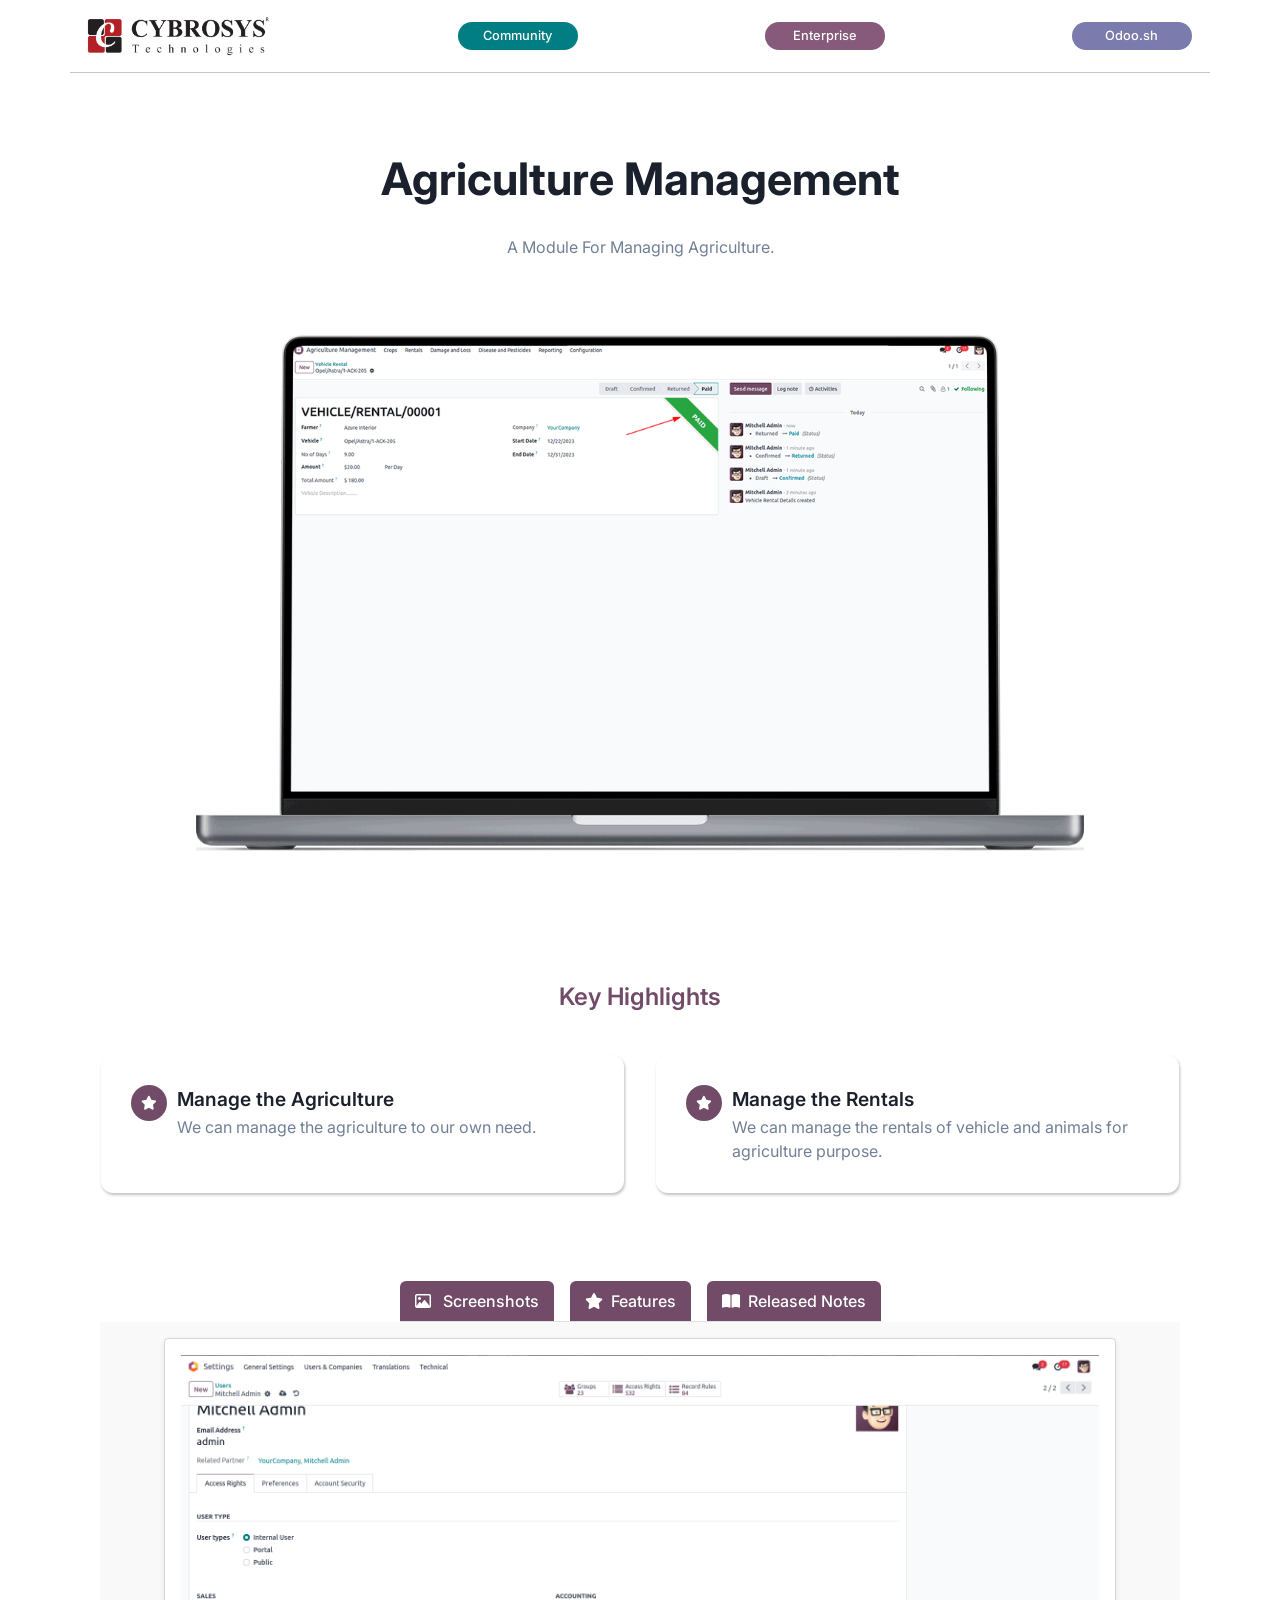
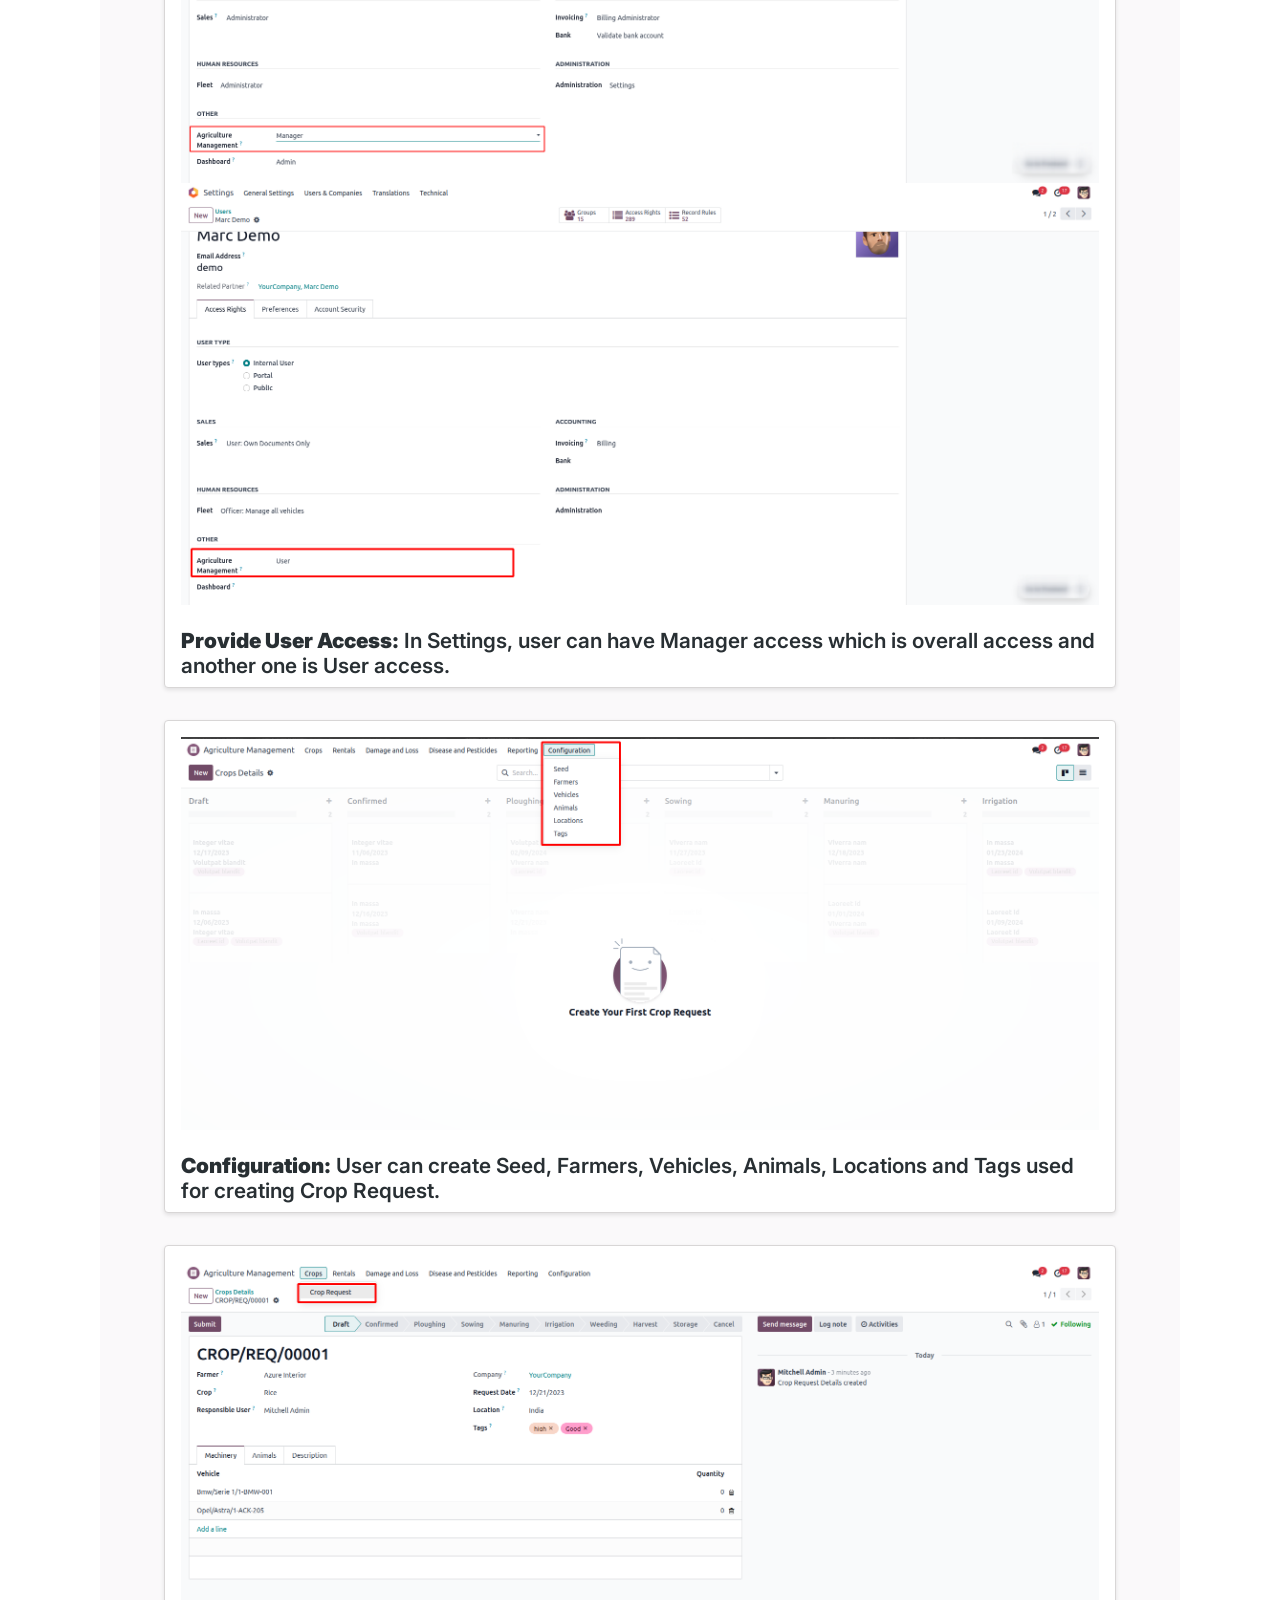
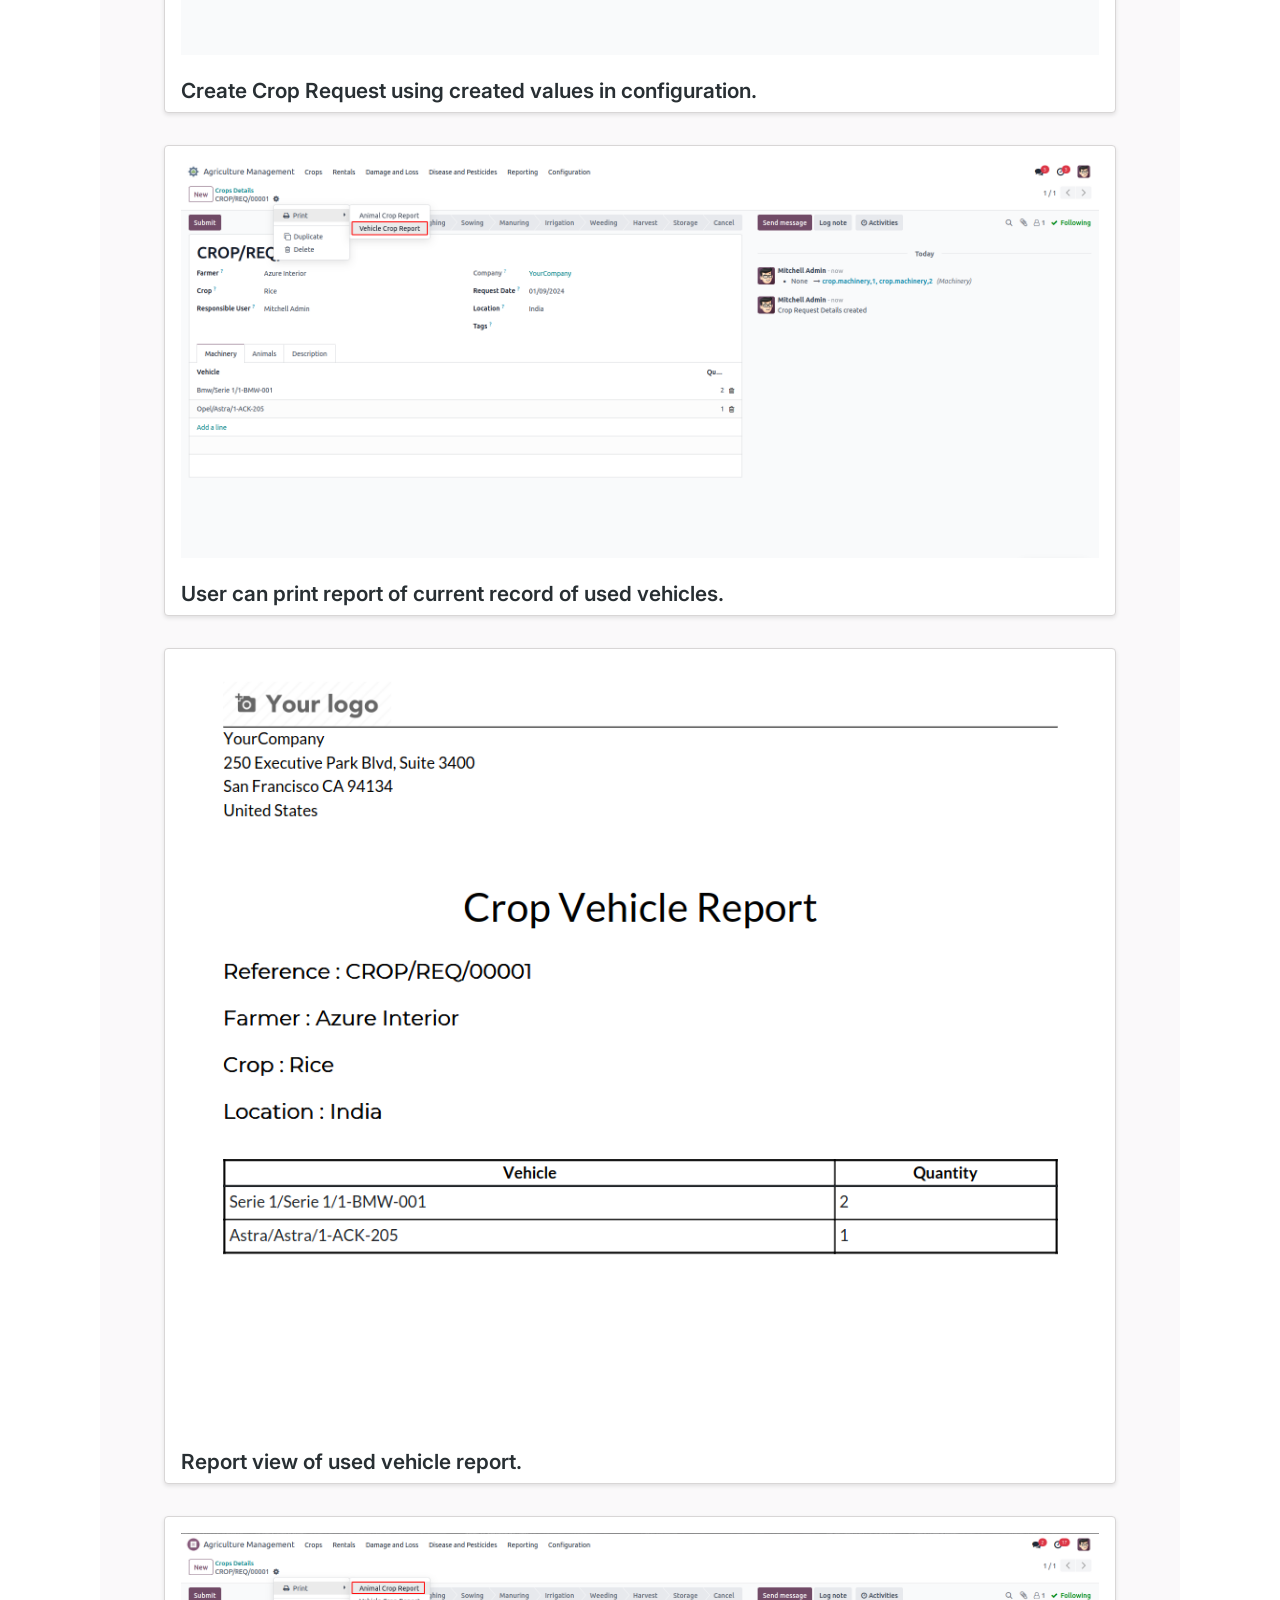
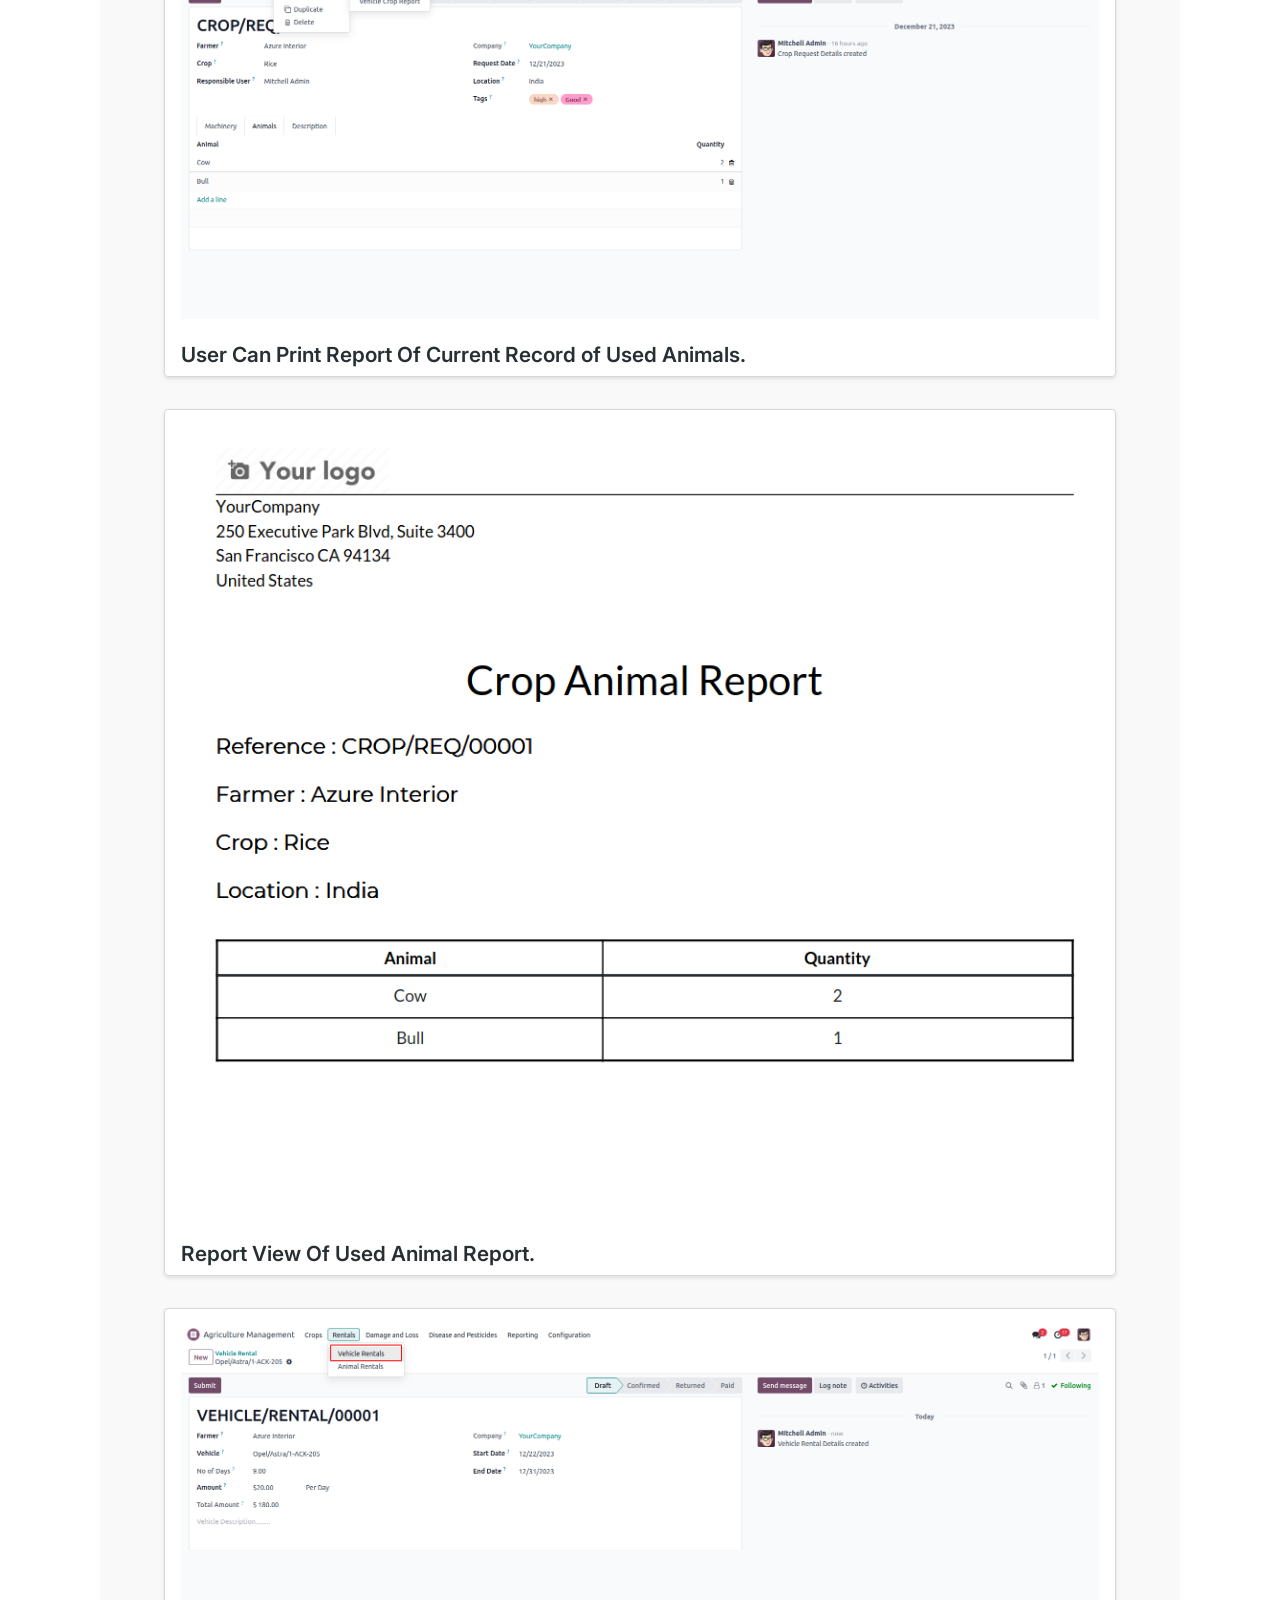
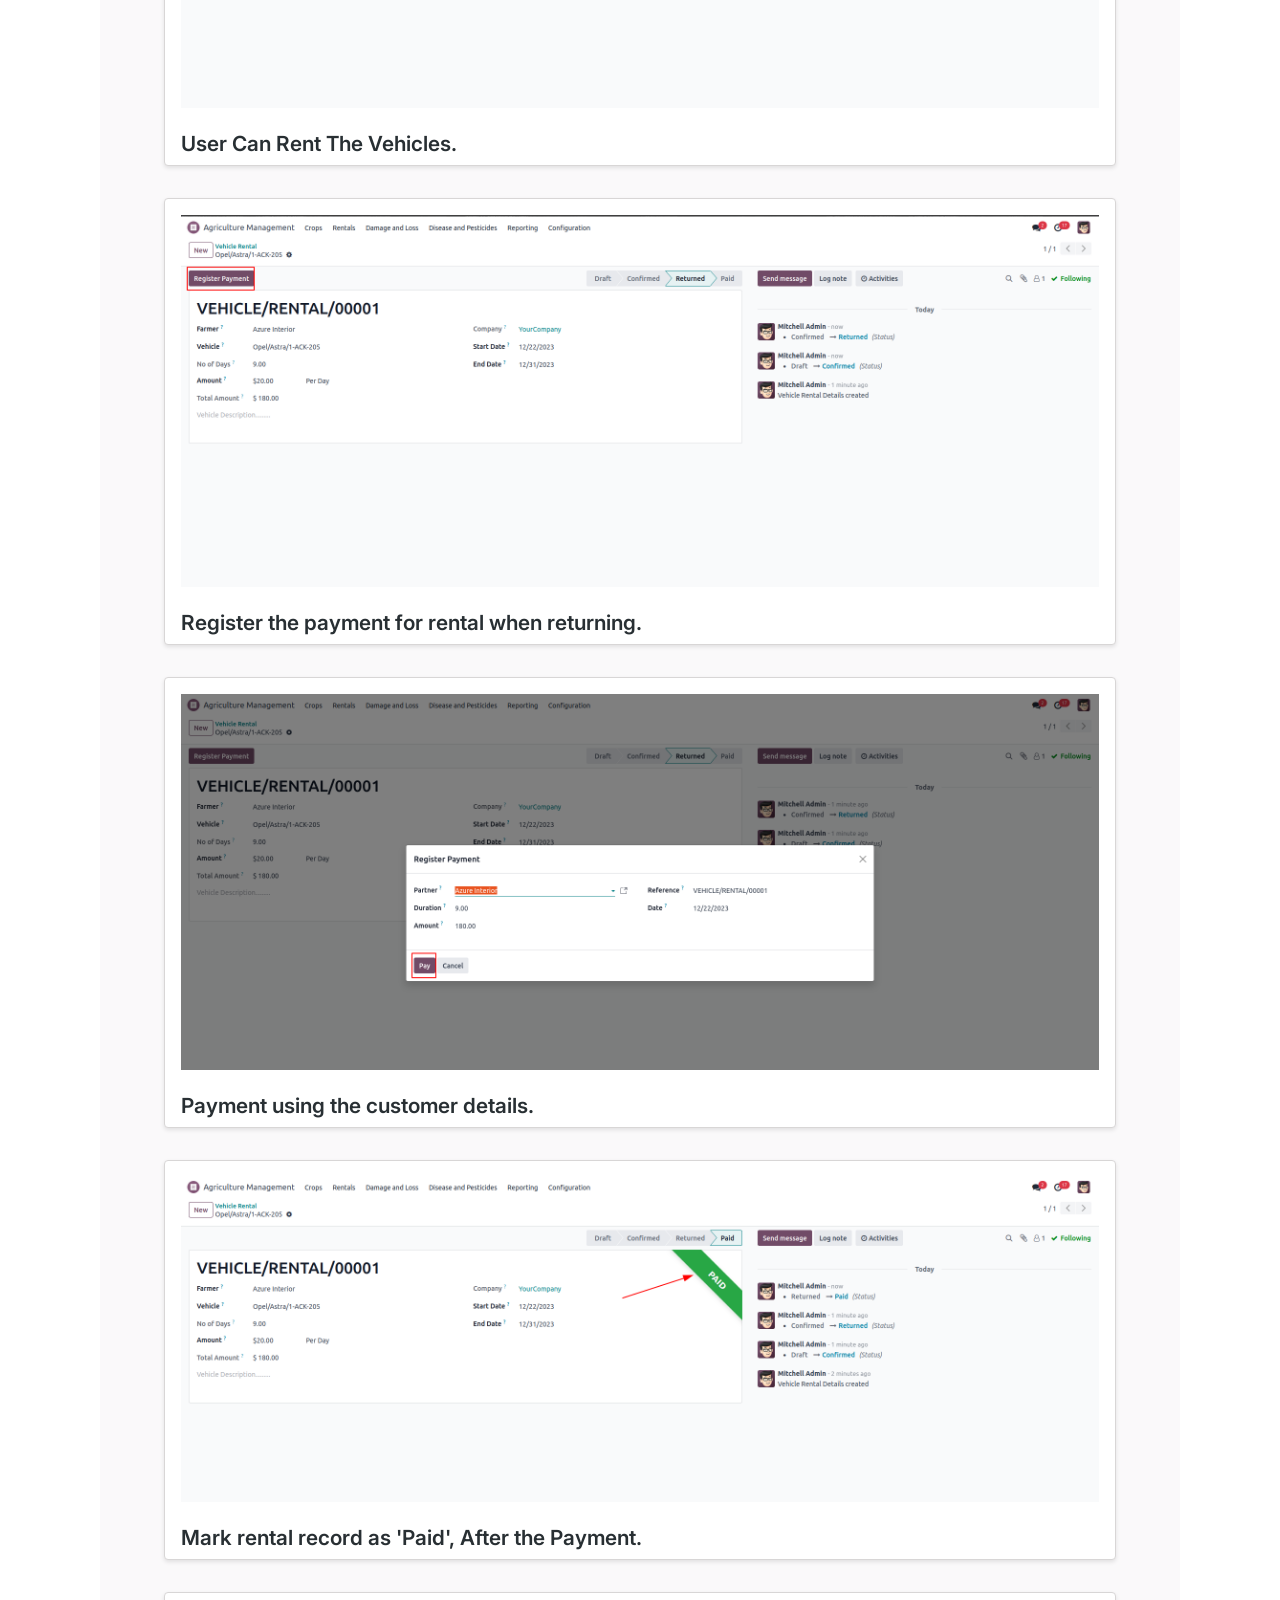
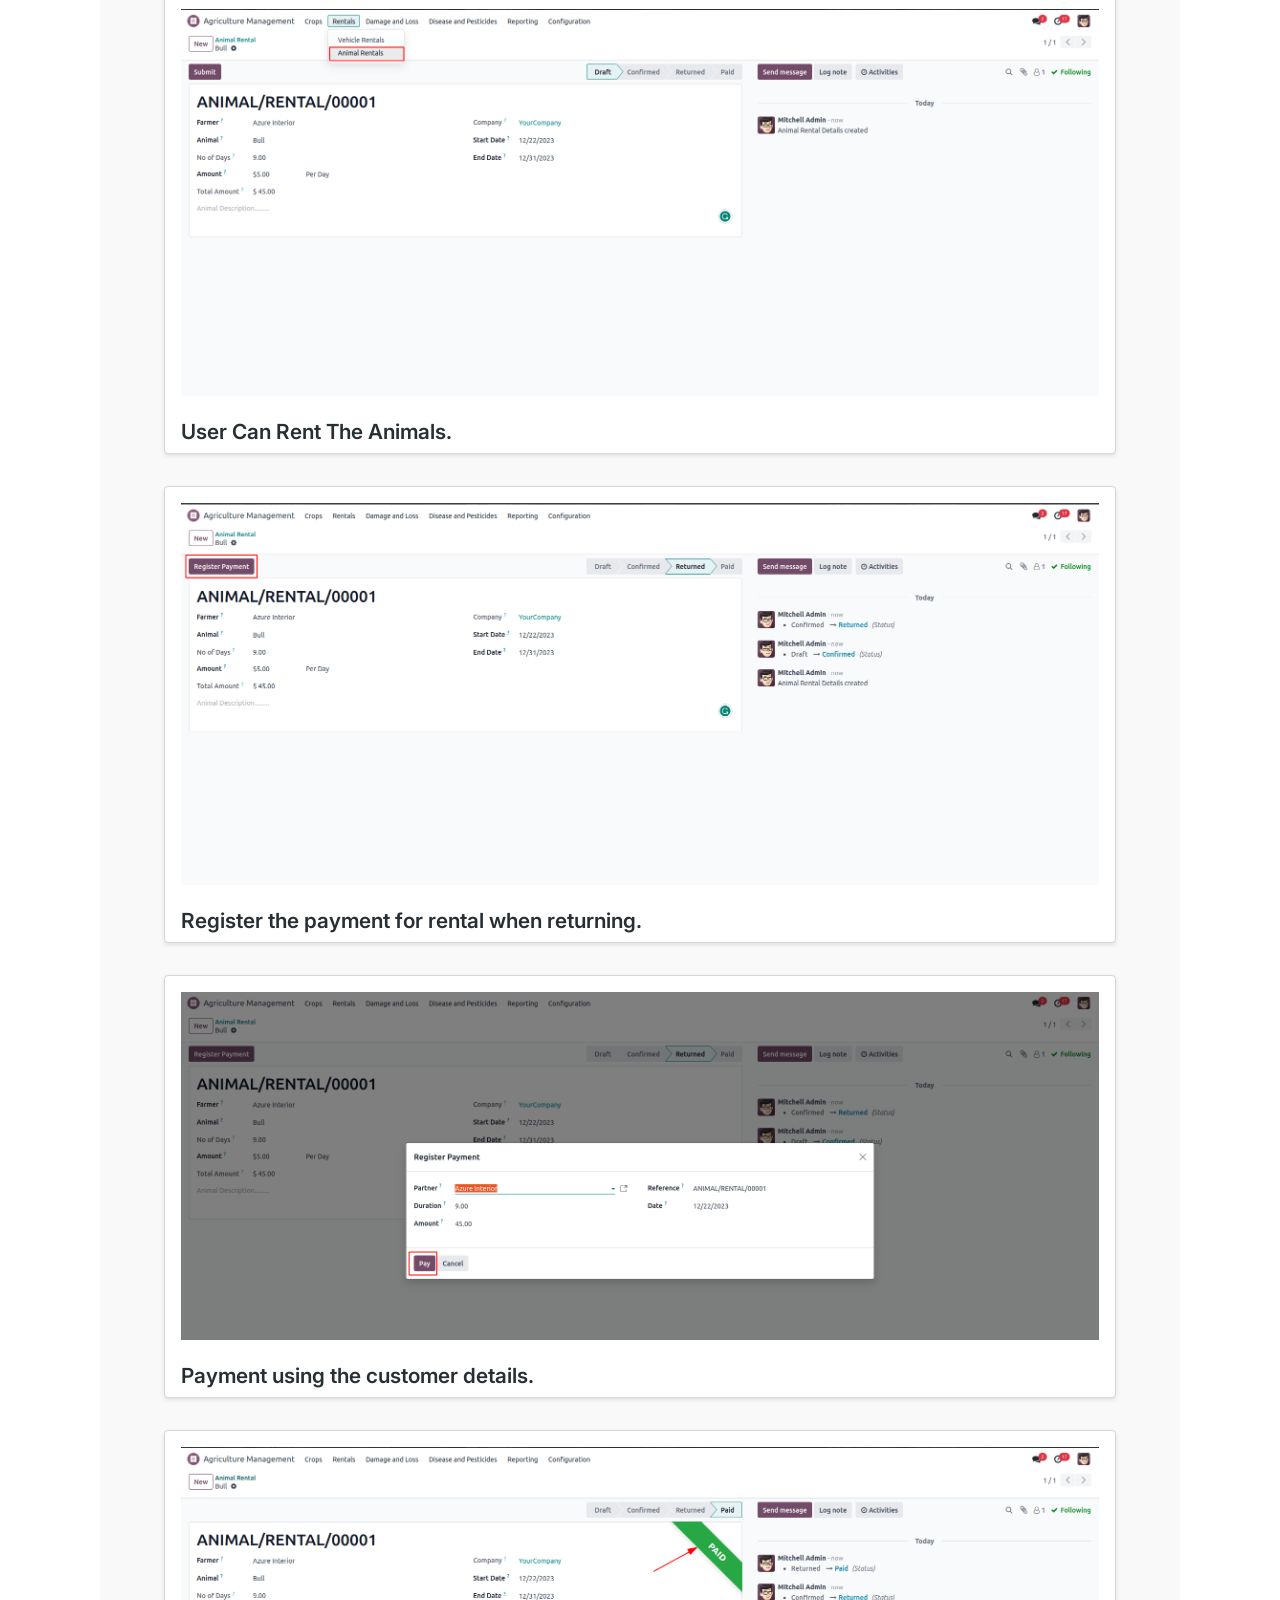
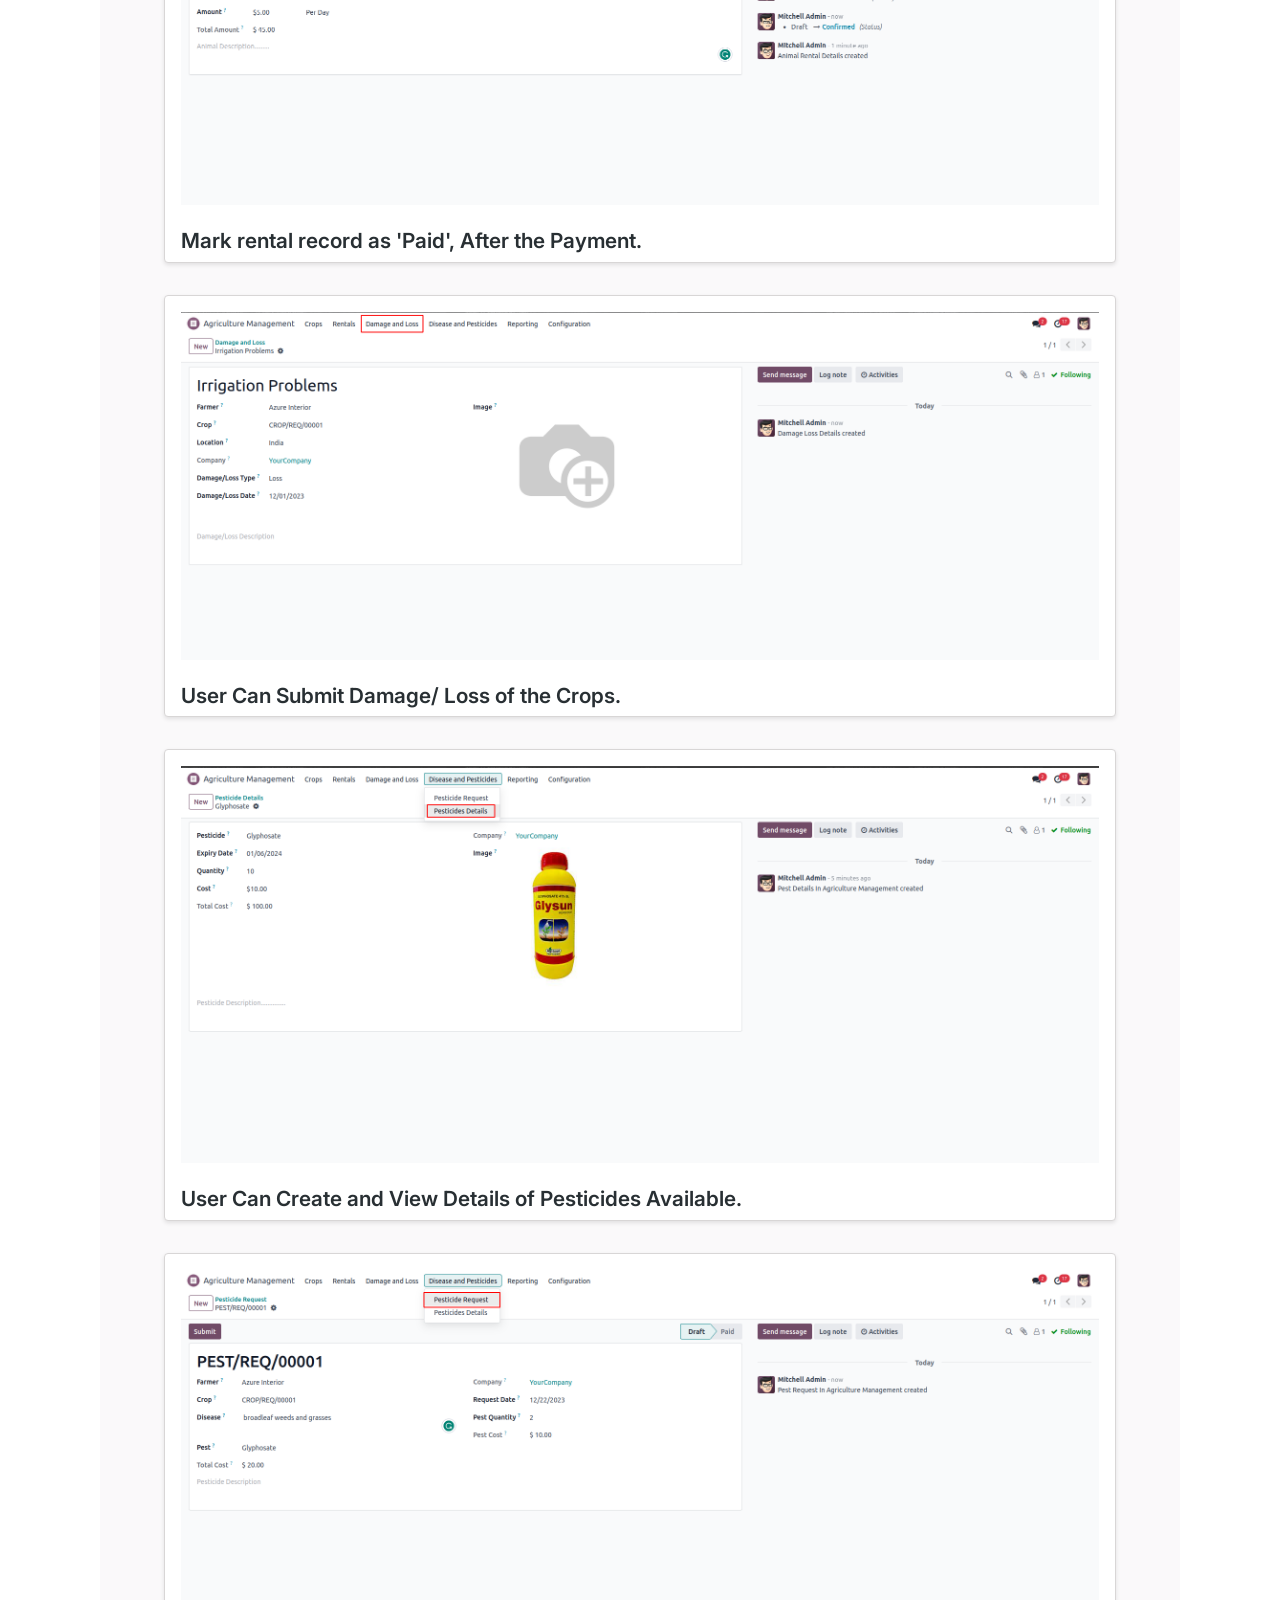
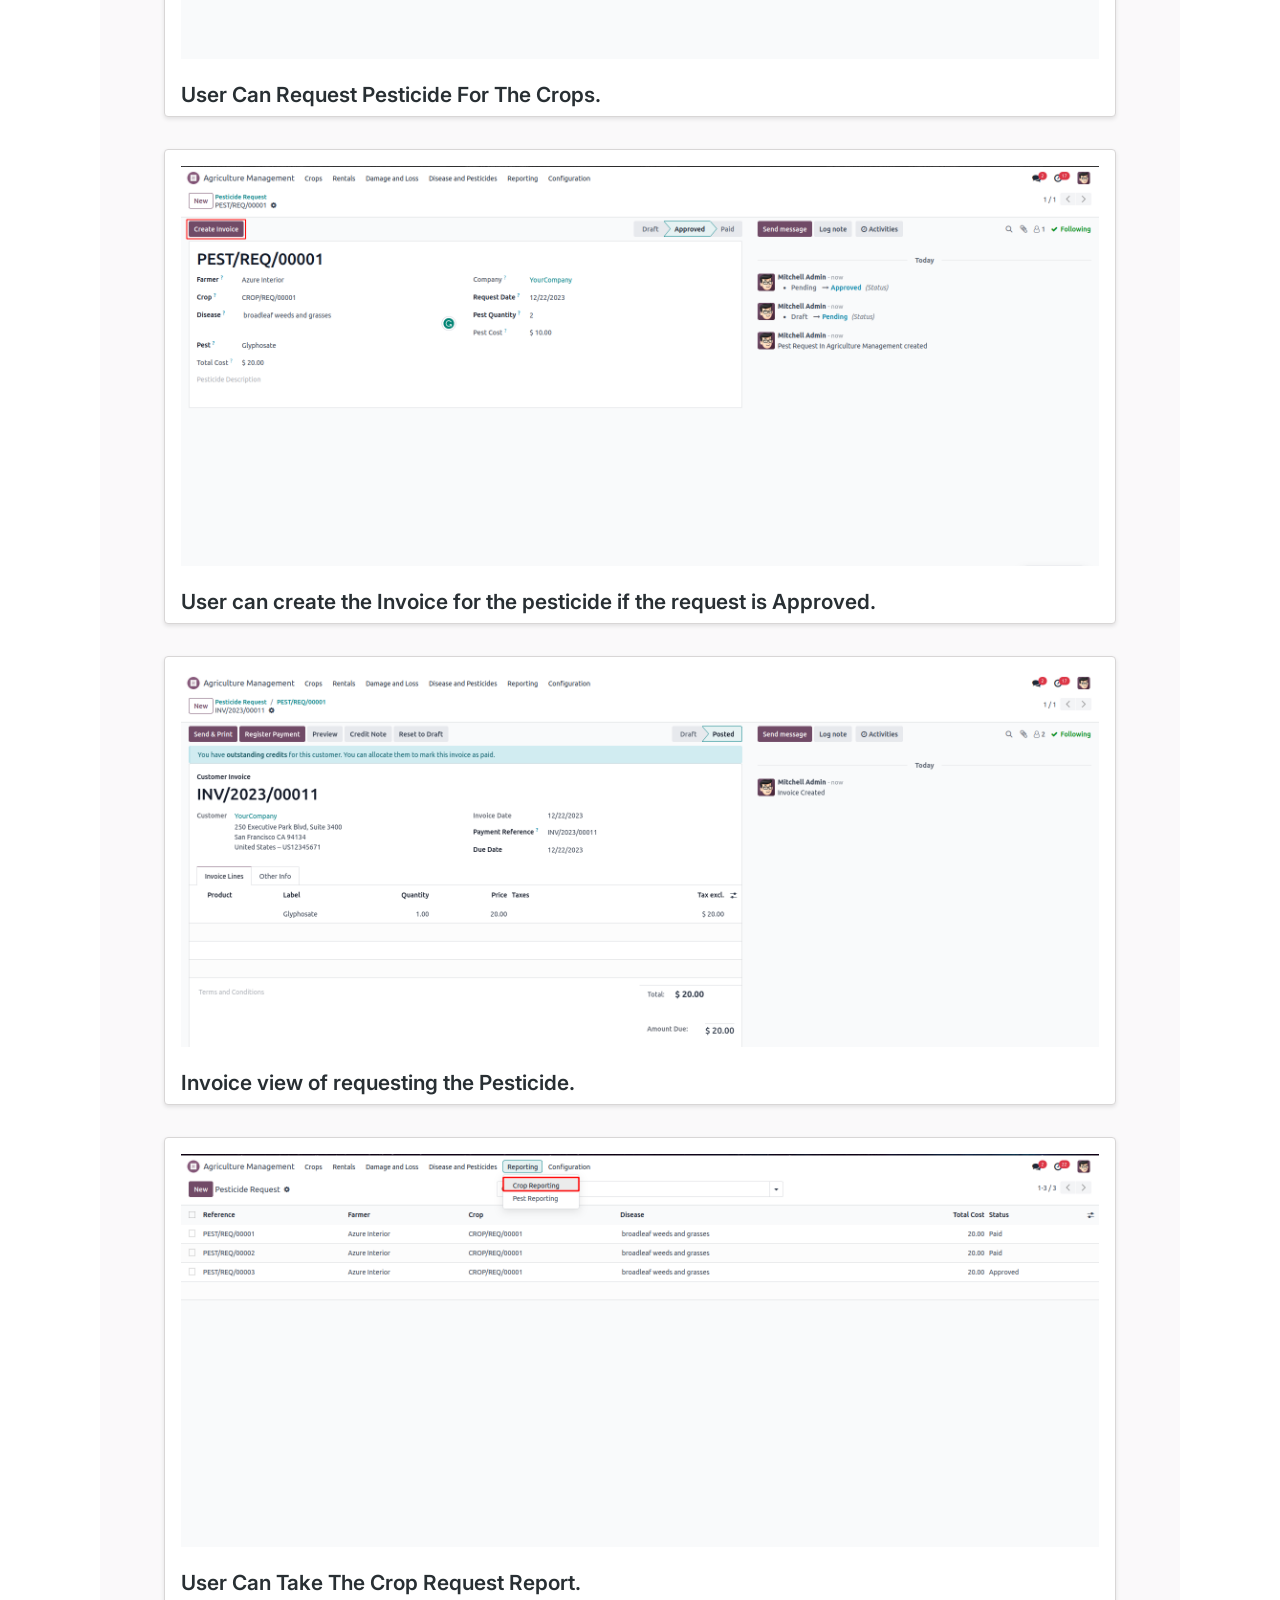
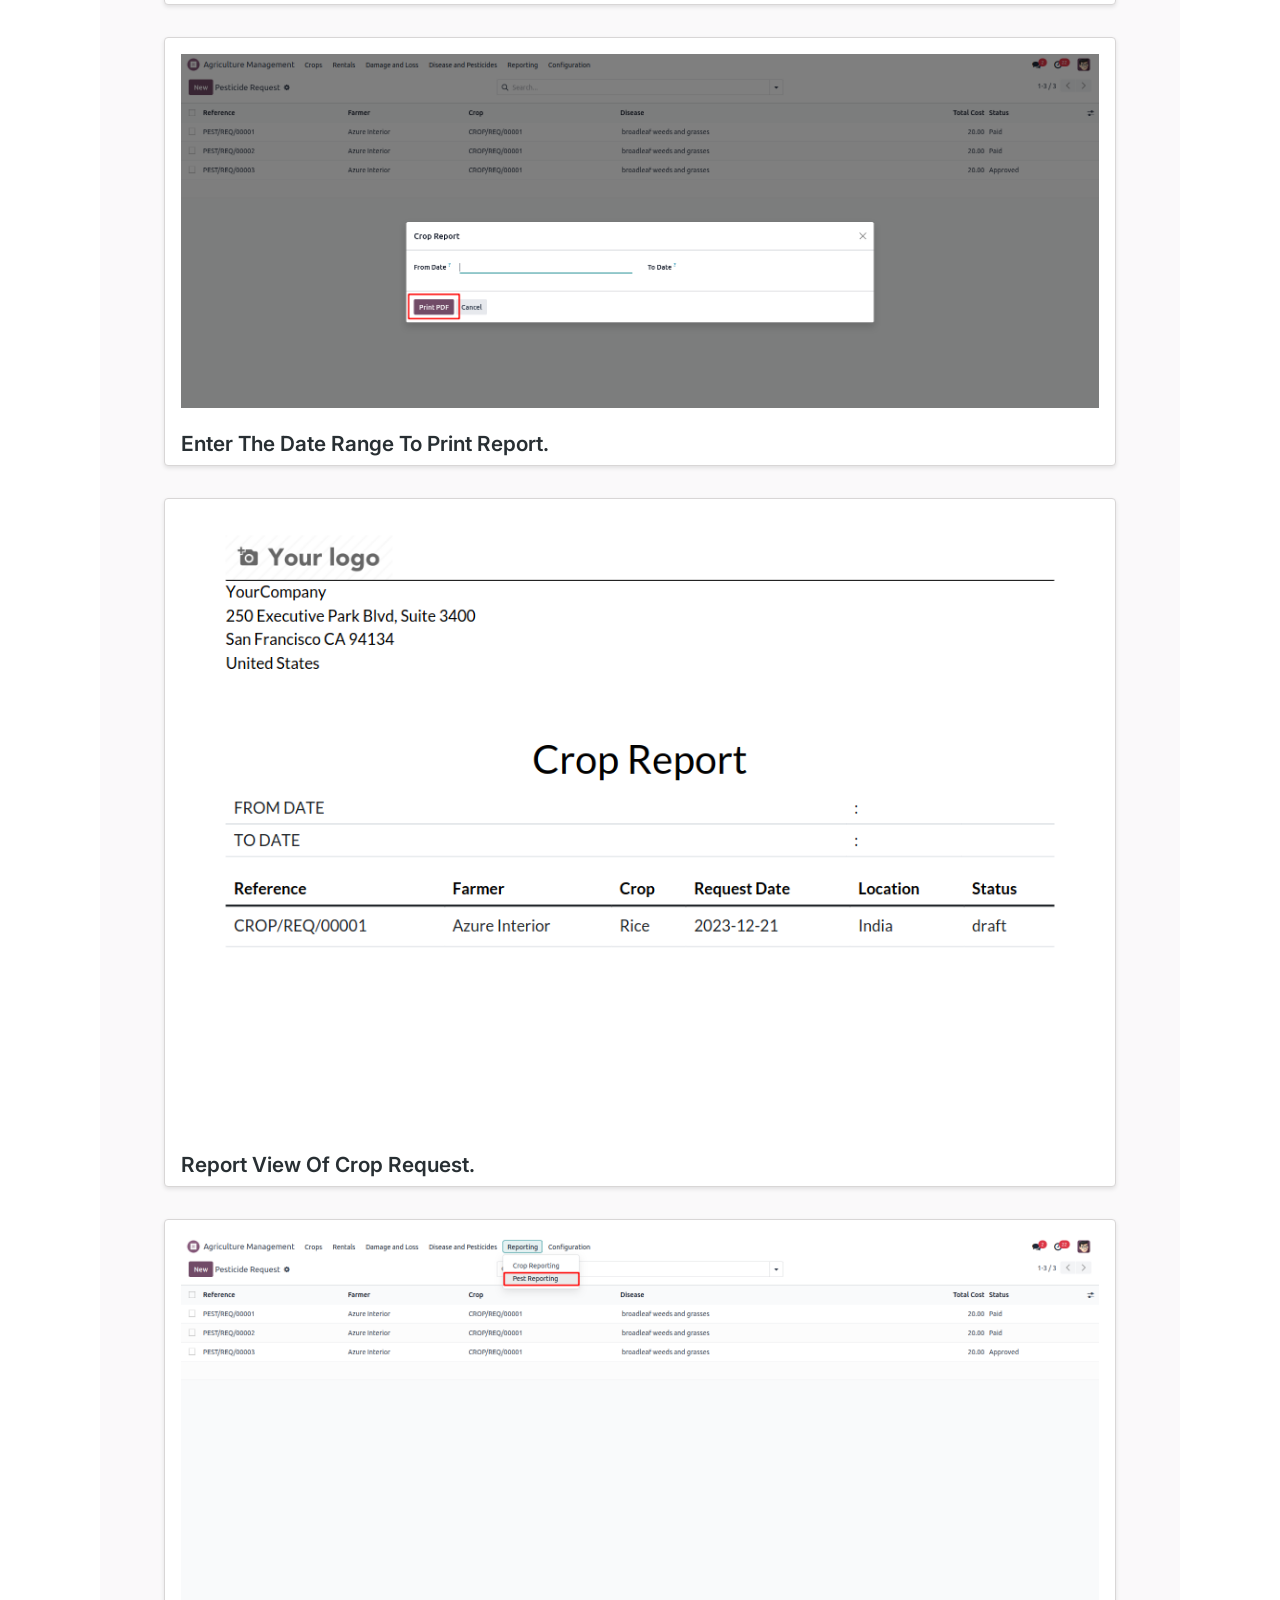
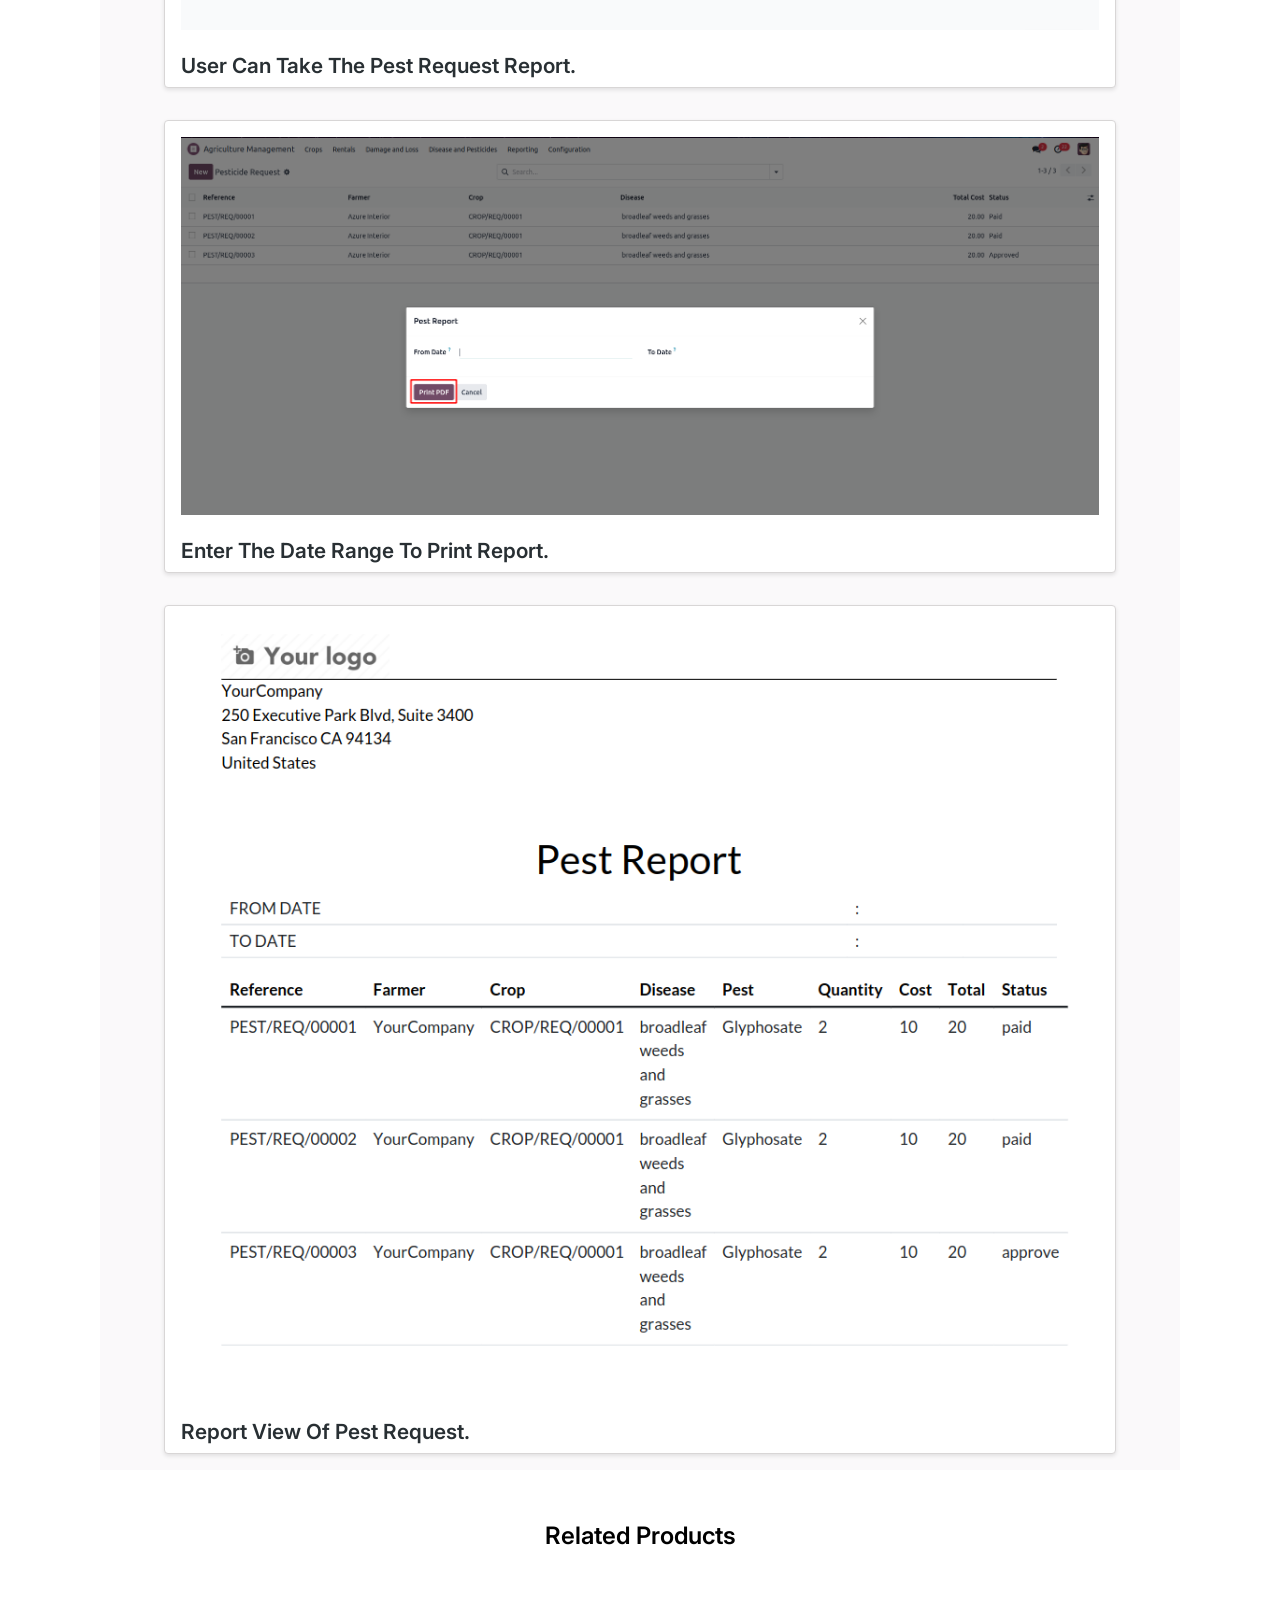
<file: agriculture_management_odoo/static/description/index.html>
<!DOCTYPE html>
<html lang="en">

<head>
    <meta charset="UTF-8">
    <meta name="viewport" content="width=device-width, initial-scale=1.0">
    <title>Odoo App 3 Index</title>
    <!-- Bootstrap CSS -->
    <link rel="stylesheet"
          href="https://cdn.jsdelivr.net/npm/bootstrap@4.0.0/dist/css/bootstrap.min.css"
          integrity="sha384-Gn5384xqQ1aoWXA+058RXPxPg6fy4IWvTNh0E263XmFcJlSAwiGgFAW/dAiS6JXm"
          crossorigin="anonymous">
    <link rel="stylesheet"
          href="https://cdnjs.cloudflare.com/ajax/libs/font-awesome/6.2.1/css/all.min.css">
    <link rel="preconnect" href="https://fonts.googleapis.com">
    <link rel="preconnect" href="https://fonts.gstatic.com" crossorigin>
    <link href="https://fonts.googleapis.com/css2?family=Inter:wght@400;500;600;700;800&display=swap"
          rel="stylesheet">
</head>
<body>
<section>
    <div class="container"
         style="font-family: 'Inter', sans-serif !important;background-color: #fff !important;">
        <div class="row">
            <div class="col-sm-12 col-md-12 col-lg-12 d-flex justify-content-between flex-wrap align-items-sm-center"
                 style="border-bottom:1px solid rgba(0, 0, 0, 0.22)">
                <div class="my-3">
                    <img src="assets/misc/Cybrosys R.png"
                         style="width:auto !important; height:40px !important">
                </div>
                <div class="my-3 d-flex align-items-center">
                    <div class="text-center"
                         style="background-color:#017E84 !important;font-size: 0.8rem !important; color:#fff !important; font-weight:500 !important; padding:4px !important; margin:0 3px !important; border-radius:50px !important; min-width: 120px !important;">
                        Community
                    </div>
                </div>
                <div class="text-center"
                     style="background-color:#875A7B !important; color:#fff !important;font-size: 0.8rem !important; font-weight:500 !important; padding:4px !important; margin:0 3px !important; border-radius:50px !important;min-width: 120px !important;">
                    Enterprise
                </div>
                <div class="text-center"
                     style="background-color:#7C7BAD !important; color:#fff !important;font-size: 0.8rem !important; font-weight:500 !important; padding:4px !important; margin:0 3px !important; border-radius:50px !important; min-width: 120px !important;">
                    Odoo.sh
                </div>
            </div>
        </div>
        <div class="row">
            <div class="col-sm-12 col-md-12 col-lg-12 text-center d-flex align-items-center flex-column"
                 style="margin: 80px 0px !important;">
                <h1 style="font-size: 2.8rem;font-weight: 700; color:
                    #1A202C;">
                    Agriculture Management</h1>
                <p class="my-3 mb-4"
                   style="max-width: 80%; font-weight: 400 !important; line-height: 32px; color: #718096;">
                    A Module For Managing Agriculture.
                </p>
                <div style="width: 80%; margin-top: 3rem;">
                    <img src="assets/screenshots/hero.gif"
                         class="img-responsive" width="100%" height="auto">
                </div>
            </div>
        </div>
        <div class="container mt-5 mb-5">
            <div class="col-lg-12 d-flex flex-column justify-content-center align-items-center mt-4">
                <p class="m-0"
                   style="font-weight: 600; font-size: 24px; color:#714b67 !important">
                    Key Highlights
                </p>
            </div>
            <div class="row py-4">
                <div class="col-md-6 col-sm-12 p-3">
                    <div class="d-flex   h-100" style="padding: 30px;border-radius: 12px;
                                    background: #FFF;
                                    box-shadow: 1px 2px 3px 0px rgba(0, 0, 0, 0.25); ">
                        <div style="width: 36px; height: 36px; border-radius: 50%; background: #714B67;
                                    display: flex; justify-content: center; align-items: center;
                                    margin-right: 10px; flex-shrink: 0;">
                            <i class="fa-solid fa-star  "
                               style="color: #fff;font-size:14px;"></i>
                        </div>
                        <div>
                            <p style="color: #1A202C;font-weight: 600;
                                      font-size: 1.2rem; margin-bottom: 2px;">
                                Manage the Agriculture</p>
                            <p class="m-0" style="color:#718096">We can manage
                                the agriculture to our own need.
                            </p>
                        </div>
                    </div>
                </div>
                <div class="col-md-6 col-sm-12 p-3">
                    <div class="d-flex   h-100" style="padding: 30px;border-radius: 12px;
                                    background: #FFF;
                                    box-shadow: 1px 2px 3px 0px rgba(0, 0, 0, 0.25); ">
                        <div style="width: 36px; height: 36px; border-radius: 50%; background: #714B67;
                                    display: flex; justify-content: center; align-items: center;
                                    margin-right: 10px; flex-shrink: 0;">
                            <i class="fa-solid fa-star  "
                               style="color: #fff;font-size:14px;"></i>
                        </div>
                        <div>
                            <p style="color: #1A202C;font-weight: 600;
                                      font-size: 1.2rem; margin-bottom: 2px;">
                                Manage the Rentals</p>
                            <p class="m-0" style="color:#718096">We can manage
                                the rentals of vehicle and animals for
                                agriculture purpose.
                            </p>
                        </div>
                    </div>
                </div>
            </div>
        </div>
        <div class="container rounded">
            <ul class="nav nav-tabs d-flex"
                style="width: fit-content;margin: 0 auto;gap: 1rem;">
                <li class="col text-center py-2 text-nowrap "
                    style="color: #fff; background-color: #714B67;border-radius: 6px 6px 0px 0px;">
                    <a
                            class="active show" data-toggle="tab" href="#tab1"
                            style="color: #fff;font-weight: 500; background-color: #714B67; text-decoration: none;">
                        <i class="fa-regular fa-image  pr-2"
                           style="color: #fff;"></i>
                        Screenshots</a></li>
                <li class="col text-center py-2 text-nowrap "
                    style="color: #fff; background-color: #714B67;border-radius: 6px 6px 0px 0px;">
                    <a
                            data-toggle="tab" href="#tab2"
                            style="color: #fff;font-weight: 500;  text-decoration: none;"><i
                            class="fa-solid fa-star  pr-2"
                            style="color: #fff;"></i>Features</a></li>
                <li class="col text-center py-2 text-nowrap "
                    style="color: #fff; background-color: #714B67;border-radius: 6px 6px 0px 0px;">
                    <a
                            data-toggle="tab" href="#tab3"
                            style="color: #fff;font-weight: 500; text-decoration: none; background-color: #714B67;"><i
                            class="fa-solid fa-book-open  pr-2"
                            style="color: #fff;"></i>Released Notes</a></li>
            </ul>
            <div class="tab-content"
                 style="background-color: rgba(121, 113, 119, 0.04);">
                <div id="tab1" class="tab-pane fade in active show">
                    <div class="col-lg-12 py-2"
                         style="padding: 1rem 4rem !important;">
                        <div
                                style="border: 1px solid #d8d6d6; border-radius: 4px; background: #fff; box-shadow: 0 2px 4px rgba(0, 0, 0, 0.1);">
                            <div class="row justify-content-center p-3 w-100 m-0">
                                <img src="assets/screenshots/1.png"
                                     class="img-responsive" width="100%"
                                     height="auto">
                                <img src="assets/screenshots/2.png"
                                     class="img-responsive" width="100%"
                                     height="auto">
                            </div>
                            <div class="px-3">
                                <h4 class="mt-2"
                                    style=" font-weight:600 !important; color:#282F33 !important; font-size:1.3rem !important">
                                    <strong>Provide User Access:</strong> In
                                    Settings, user can have Manager access which
                                    is overall access and another one is User
                                    access.</h4>
                            </div>
                        </div>
                    </div>
                    <div class="col-lg-12 py-2"
                         style="padding: 1rem 4rem !important;">
                        <div
                                style="border: 1px solid #d8d6d6; border-radius: 4px;  background: #fff; box-shadow: 0 2px 4px rgba(0, 0, 0, 0.1);">
                            <div class="row justify-content-center p-3 w-100 m-0">
                                <img src="assets/screenshots/3.png"
                                     class="img-responsive" width="100%"
                                     height="auto">
                            </div>
                            <div class="px-3">
                                <h4 class="mt-2"
                                    style=" font-weight:600 !important; color:#282F33 !important; font-size:1.3rem !important">
                                    <strong>Configuration:</strong>
                                    User can create Seed, Farmers, Vehicles,
                                    Animals, Locations and Tags used for
                                    creating Crop Request.</h4>
                            </div>
                        </div>
                    </div>
                    <div class="col-lg-12 py-2"
                         style="padding: 1rem 4rem !important;">
                        <div
                                style="border: 1px solid #d8d6d6; border-radius: 4px;  background: #fff; box-shadow: 0 2px 4px rgba(0, 0, 0, 0.1);">
                            <div class="row justify-content-center p-3 w-100 m-0">
                                <img src="assets/screenshots/4.png"
                                     class="img-responsive" width="100%"
                                     height="auto">
                            </div>
                            <div class="px-3">
                                <h4 class="mt-2"
                                    style=" font-weight:600 !important; color:#282F33 !important; font-size:1.3rem !important">
                                    Create Crop Request using created values in
                                    configuration.</h4>
                            </div>
                        </div>
                    </div>
                    <div class="col-lg-12 py-2"
                         style="padding: 1rem 4rem !important;">
                        <div
                                style="border: 1px solid #d8d6d6; border-radius: 4px;  background: #fff; box-shadow: 0 2px 4px rgba(0, 0, 0, 0.1);">
                            <div class="row justify-content-center p-3 w-100 m-0">
                                <img src="assets/screenshots/5.png"
                                     class="img-responsive" width="100%"
                                     height="auto">
                            </div>
                            <div class="px-3">
                                <h4 class="mt-2"
                                    style=" font-weight:600 !important; color:#282F33 !important; font-size:1.3rem !important">
                                    User can print report of current record of
                                    used vehicles.</h4>
                            </div>
                        </div>
                    </div>
                    <div class="col-lg-12 py-2"
                         style="padding: 1rem 4rem !important;">
                        <div
                                style="border: 1px solid #d8d6d6; border-radius: 4px;  background: #fff; box-shadow: 0 2px 4px rgba(0, 0, 0, 0.1);">
                            <div class="row justify-content-center p-3 w-100 m-0">
                                <img src="assets/screenshots/6.png"
                                     class="img-responsive" width="100%"
                                     height="auto">
                            </div>
                            <div class="px-3">
                                <h4 class="mt-2"
                                    style=" font-weight:600 !important; color:#282F33 !important; font-size:1.3rem !important">
                                    Report view of used vehicle report. </h4>
                            </div>
                        </div>
                    </div>
                    <div class="col-lg-12 py-2"
                         style="padding: 1rem 4rem !important;">
                        <div
                                style="border: 1px solid #d8d6d6; border-radius: 4px;  background: #fff; box-shadow: 0 2px 4px rgba(0, 0, 0, 0.1);">
                            <div class="row justify-content-center p-3 w-100 m-0">
                                <img src="assets/screenshots/7.png"
                                     class="img-responsive" width="100%"
                                     height="auto">
                            </div>
                            <div class="px-3">
                                <h4 class="mt-2"
                                    style=" font-weight:600 !important; color:#282F33 !important; font-size:1.3rem !important">
                                    User Can Print Report Of Current Record of
                                    Used Animals. </h4>
                            </div>
                        </div>
                    </div>
                    <div class="col-lg-12 py-2"
                         style="padding: 1rem 4rem !important;">
                        <div
                                style="border: 1px solid #d8d6d6; border-radius: 4px;  background: #fff; box-shadow: 0 2px 4px rgba(0, 0, 0, 0.1);">
                            <div class="row justify-content-center p-3 w-100 m-0">
                                <img src="assets/screenshots/8.png"
                                     class="img-responsive" width="100%"
                                     height="auto">
                            </div>
                            <div class="px-3">
                                <h4 class="mt-2"
                                    style=" font-weight:600 !important; color:#282F33 !important; font-size:1.3rem !important">
                                    Report View Of Used Animal Report. </h4>
                            </div>
                        </div>
                    </div>
                    <div class="col-lg-12 py-2"
                         style="padding: 1rem 4rem !important;">
                        <div
                                style="border: 1px solid #d8d6d6; border-radius: 4px;  background: #fff; box-shadow: 0 2px 4px rgba(0, 0, 0, 0.1);">
                            <div class="row justify-content-center p-3 w-100 m-0">
                                <img src="assets/screenshots/9.png"
                                     class="img-responsive" width="100%"
                                     height="auto">
                            </div>
                            <div class="px-3">
                                <h4 class="mt-2"
                                    style=" font-weight:600 !important; color:#282F33 !important; font-size:1.3rem !important">
                                    User Can Rent The Vehicles. </h4>
                            </div>
                        </div>
                    </div>
                    <div class="col-lg-12 py-2"
                         style="padding: 1rem 4rem !important;">
                        <div
                                style="border: 1px solid #d8d6d6; border-radius: 4px;  background: #fff; box-shadow: 0 2px 4px rgba(0, 0, 0, 0.1);">
                            <div class="row justify-content-center p-3 w-100 m-0">
                                <img src="assets/screenshots/10.png"
                                     class="img-responsive" width="100%"
                                     height="auto">
                            </div>
                            <div class="px-3">
                                <h4 class="mt-2"
                                    style=" font-weight:600 !important; color:#282F33 !important; font-size:1.3rem !important">
                                    Register the payment for rental when
                                    returning.</h4>
                            </div>
                        </div>
                    </div>
                    <div class="col-lg-12 py-2"
                         style="padding: 1rem 4rem !important;">
                        <div
                                style="border: 1px solid #d8d6d6; border-radius: 4px;  background: #fff; box-shadow: 0 2px 4px rgba(0, 0, 0, 0.1);">
                            <div class="row justify-content-center p-3 w-100 m-0">
                                <img src="assets/screenshots/11.png"
                                     class="img-responsive" width="100%"
                                     height="auto">
                            </div>
                            <div class="px-3">
                                <h4 class="mt-2"
                                    style=" font-weight:600 !important; color:#282F33 !important; font-size:1.3rem !important">
                                    Payment using the customer details.</h4>
                            </div>
                        </div>
                    </div>
                    <div class="col-lg-12 py-2"
                         style="padding: 1rem 4rem !important;">
                        <div
                                style="border: 1px solid #d8d6d6; border-radius: 4px;  background: #fff; box-shadow: 0 2px 4px rgba(0, 0, 0, 0.1);">
                            <div class="row justify-content-center p-3 w-100 m-0">
                                <img src="assets/screenshots/12.png"
                                     class="img-responsive" width="100%"
                                     height="auto">
                            </div>
                            <div class="px-3">
                                <h4 class="mt-2"
                                    style=" font-weight:600 !important; color:#282F33 !important; font-size:1.3rem !important">
                                    Mark rental record as 'Paid', After the
                                    Payment.</h4>
                            </div>
                        </div>
                    </div>
                    <div class="col-lg-12 py-2"
                         style="padding: 1rem 4rem !important;">
                        <div
                                style="border: 1px solid #d8d6d6; border-radius: 4px;  background: #fff; box-shadow: 0 2px 4px rgba(0, 0, 0, 0.1);">
                            <div class="row justify-content-center p-3 w-100 m-0">
                                <img src="assets/screenshots/13.png"
                                     class="img-responsive" width="100%"
                                     height="auto">
                            </div>
                            <div class="px-3">
                                <h4 class="mt-2"
                                    style=" font-weight:600 !important; color:#282F33 !important; font-size:1.3rem !important">
                                    User Can Rent The Animals. </h4>
                            </div>
                        </div>
                    </div>
                    <div class="col-lg-12 py-2"
                         style="padding: 1rem 4rem !important;">
                        <div
                                style="border: 1px solid #d8d6d6; border-radius: 4px;  background: #fff; box-shadow: 0 2px 4px rgba(0, 0, 0, 0.1);">
                            <div class="row justify-content-center p-3 w-100 m-0">
                                <img src="assets/screenshots/14.png"
                                     class="img-responsive" width="100%"
                                     height="auto">
                            </div>
                            <div class="px-3">
                                <h4 class="mt-2"
                                    style=" font-weight:600 !important; color:#282F33 !important; font-size:1.3rem !important">
                                    Register the payment for rental when
                                    returning.</h4>
                            </div>
                        </div>
                    </div>
                    <div class="col-lg-12 py-2"
                         style="padding: 1rem 4rem !important;">
                        <div
                                style="border: 1px solid #d8d6d6; border-radius: 4px;  background: #fff; box-shadow: 0 2px 4px rgba(0, 0, 0, 0.1);">
                            <div class="row justify-content-center p-3 w-100 m-0">
                                <img src="assets/screenshots/15.png"
                                     class="img-responsive" width="100%"
                                     height="auto">
                            </div>
                            <div class="px-3">
                                <h4 class="mt-2"
                                    style=" font-weight:600 !important; color:#282F33 !important; font-size:1.3rem !important">
                                    Payment using the customer details.</h4>
                            </div>
                        </div>
                    </div>
                    <div class="col-lg-12 py-2"
                         style="padding: 1rem 4rem !important;">
                        <div
                                style="border: 1px solid #d8d6d6; border-radius: 4px;  background: #fff; box-shadow: 0 2px 4px rgba(0, 0, 0, 0.1);">
                            <div class="row justify-content-center p-3 w-100 m-0">
                                <img src="assets/screenshots/16.png"
                                     class="img-responsive" width="100%"
                                     height="auto">
                            </div>
                            <div class="px-3">
                                <h4 class="mt-2"
                                    style=" font-weight:600 !important; color:#282F33 !important; font-size:1.3rem !important">
                                    Mark rental record as 'Paid', After the
                                    Payment.</h4>
                            </div>
                        </div>
                    </div>
                    <div class="col-lg-12 py-2"
                         style="padding: 1rem 4rem !important;">
                        <div
                                style="border: 1px solid #d8d6d6; border-radius: 4px;  background: #fff; box-shadow: 0 2px 4px rgba(0, 0, 0, 0.1);">
                            <div class="row justify-content-center p-3 w-100 m-0">
                                <img src="assets/screenshots/17.png"
                                     class="img-responsive" width="100%"
                                     height="auto">
                            </div>
                            <div class="px-3">
                                <h4 class="mt-2"
                                    style=" font-weight:600 !important; color:#282F33 !important; font-size:1.3rem !important">
                                    User Can Submit Damage/ Loss of the
                                    Crops. </h4>
                            </div>
                        </div>
                    </div>
                    <div class="col-lg-12 py-2"
                         style="padding: 1rem 4rem !important;">
                        <div
                                style="border: 1px solid #d8d6d6; border-radius: 4px;  background: #fff; box-shadow: 0 2px 4px rgba(0, 0, 0, 0.1);">
                            <div class="row justify-content-center p-3 w-100 m-0">
                                <img src="assets/screenshots/18.png"
                                     class="img-responsive" width="100%"
                                     height="auto">
                            </div>
                            <div class="px-3">
                                <h4 class="mt-2"
                                    style=" font-weight:600 !important; color:#282F33 !important; font-size:1.3rem !important">
                                    User Can Create and View Details of
                                    Pesticides Available. </h4>
                            </div>
                        </div>
                    </div>
                    <div class="col-lg-12 py-2"
                         style="padding: 1rem 4rem !important;">
                        <div
                                style="border: 1px solid #d8d6d6; border-radius: 4px;  background: #fff; box-shadow: 0 2px 4px rgba(0, 0, 0, 0.1);">
                            <div class="row justify-content-center p-3 w-100 m-0">
                                <img src="assets/screenshots/19.png"
                                     class="img-responsive" width="100%"
                                     height="auto">
                            </div>
                            <div class="px-3">
                                <h4 class="mt-2"
                                    style=" font-weight:600 !important; color:#282F33 !important; font-size:1.3rem !important">
                                    User Can Request Pesticide For The
                                    Crops. </h4>
                            </div>
                        </div>
                    </div>
                    <div class="col-lg-12 py-2"
                         style="padding: 1rem 4rem !important;">
                        <div
                                style="border: 1px solid #d8d6d6; border-radius: 4px;  background: #fff; box-shadow: 0 2px 4px rgba(0, 0, 0, 0.1);">
                            <div class="row justify-content-center p-3 w-100 m-0">
                                <img src="assets/screenshots/20.png"
                                     class="img-responsive" width="100%"
                                     height="auto">
                            </div>
                            <div class="px-3">
                                <h4 class="mt-2"
                                    style=" font-weight:600 !important; color:#282F33 !important; font-size:1.3rem !important">
                                    User can create the Invoice for the
                                    pesticide if the request is Approved.</h4>
                            </div>
                        </div>
                    </div>
                    <div class="col-lg-12 py-2"
                         style="padding: 1rem 4rem !important;">
                        <div
                                style="border: 1px solid #d8d6d6; border-radius: 4px;  background: #fff; box-shadow: 0 2px 4px rgba(0, 0, 0, 0.1);">
                            <div class="row justify-content-center p-3 w-100 m-0">
                                <img src="assets/screenshots/21.png"
                                     class="img-responsive" width="100%"
                                     height="auto">
                            </div>
                            <div class="px-3">
                                <h4 class="mt-2"
                                    style=" font-weight:600 !important; color:#282F33 !important; font-size:1.3rem !important">
                                    Invoice view of requesting the
                                    Pesticide.</h4>
                            </div>
                        </div>
                    </div>
                    <div class="col-lg-12 py-2"
                         style="padding: 1rem 4rem !important;">
                        <div
                                style="border: 1px solid #d8d6d6; border-radius: 4px;  background: #fff; box-shadow: 0 2px 4px rgba(0, 0, 0, 0.1);">
                            <div class="row justify-content-center p-3 w-100 m-0">
                                <img src="assets/screenshots/22.png"
                                     class="img-responsive" width="100%"
                                     height="auto">
                            </div>
                            <div class="px-3">
                                <h4 class="mt-2"
                                    style=" font-weight:600 !important; color:#282F33 !important; font-size:1.3rem !important">
                                    User Can Take The Crop Request Report. </h4>
                            </div>
                        </div>
                    </div>
                    <div class="col-lg-12 py-2"
                         style="padding: 1rem 4rem !important;">
                        <div
                                style="border: 1px solid #d8d6d6; border-radius: 4px;  background: #fff; box-shadow: 0 2px 4px rgba(0, 0, 0, 0.1);">
                            <div class="row justify-content-center p-3 w-100 m-0">
                                <img src="assets/screenshots/23.png"
                                     class="img-responsive" width="100%"
                                     height="auto">
                            </div>
                            <div class="px-3">
                                <h4 class="mt-2"
                                    style=" font-weight:600 !important; color:#282F33 !important; font-size:1.3rem !important">
                                    Enter The Date Range To Print Report.</h4>
                            </div>
                        </div>
                    </div>
                    <div class="col-lg-12 py-2"
                         style="padding: 1rem 4rem !important;">
                        <div
                                style="border: 1px solid #d8d6d6; border-radius: 4px;  background: #fff; box-shadow: 0 2px 4px rgba(0, 0, 0, 0.1);">
                            <div class="row justify-content-center p-3 w-100 m-0">
                                <img src="assets/screenshots/24.png"
                                     class="img-responsive" width="100%"
                                     height="auto">
                            </div>
                            <div class="px-3">
                                <h4 class="mt-2"
                                    style=" font-weight:600 !important; color:#282F33 !important; font-size:1.3rem !important">
                                    Report View Of Crop Request.</h4>
                            </div>
                        </div>
                    </div>
                    <div class="col-lg-12 py-2"
                         style="padding: 1rem 4rem !important;">
                        <div
                                style="border: 1px solid #d8d6d6; border-radius: 4px;  background: #fff; box-shadow: 0 2px 4px rgba(0, 0, 0, 0.1);">
                            <div class="row justify-content-center p-3 w-100 m-0">
                                <img src="assets/screenshots/25.png"
                                     class="img-responsive" width="100%"
                                     height="auto">
                            </div>
                            <div class="px-3">
                                <h4 class="mt-2"
                                    style=" font-weight:600 !important; color:#282F33 !important; font-size:1.3rem !important">
                                    User Can Take The Pest Request Report.</h4>
                            </div>
                        </div>
                    </div>
                    <div class="col-lg-12 py-2"
                         style="padding: 1rem 4rem !important;">
                        <div
                                style="border: 1px solid #d8d6d6; border-radius: 4px;  background: #fff; box-shadow: 0 2px 4px rgba(0, 0, 0, 0.1);">
                            <div class="row justify-content-center p-3 w-100 m-0">
                                <img src="assets/screenshots/26.png"
                                     class="img-responsive" width="100%"
                                     height="auto">
                            </div>
                            <div class="px-3">
                                <h4 class="mt-2"
                                    style=" font-weight:600 !important; color:#282F33 !important; font-size:1.3rem !important">
                                    Enter The Date Range To Print Report.</h4>
                            </div>
                        </div>
                    </div>
                    <div class="col-lg-12 py-2"
                         style="padding: 1rem 4rem !important;">
                        <div
                                style="border: 1px solid #d8d6d6; border-radius: 4px;  background: #fff; box-shadow: 0 2px 4px rgba(0, 0, 0, 0.1);">
                            <div class="row justify-content-center p-3 w-100 m-0">
                                <img src="assets/screenshots/27.png"
                                     class="img-responsive" width="100%"
                                     height="auto">
                            </div>
                            <div class="px-3">
                                <h4 class="mt-2"
                                    style=" font-weight:600 !important; color:#282F33 !important; font-size:1.3rem !important">
                                    Report View Of Pest Request.</h4>
                            </div>
                        </div>
                    </div>
                </div>
                <div id="tab2" class="tab-pane fade">
                    <div class="col-mg-12" style="padding: 1rem 4rem;">
                        <ul style="list-style: none; padding: 1rem 0;font-weight: 500;">
                            <li class="py-3"
                                style="font-weight: 500;background-color: #fff; border-radius: 4px; padding: 1rem; margin-bottom: 1rem; box-shadow: 0 2px 4px rgba(0, 0, 0, 0.1);">
                                    <span style="margin-right: 12px;"><img
                                            src="assets/misc/star (1) 2.svg"
                                            alt=""
                                            width="16px"></span>Available in
                                Odoo 17.0 Community and Enterprise.
                            </li>
                            <li class="py-3"
                                style="font-weight: 500;background-color: #fff; border-radius: 4px; padding: 1rem; margin-bottom: 1rem; box-shadow: 0 2px 4px rgba(0, 0, 0, 0.1);">
                                    <span style="margin-right: 12px;"><img
                                            src="assets/misc/star (1) 2.svg"
                                            alt=""
                                            width="16px"></span>Set the Manager
                                and User in settings.
                            </li>
                            <li class="py-3"
                                style="font-weight: 500;background-color: #fff; border-radius: 4px; padding: 1rem; margin-bottom: 1rem; box-shadow: 0 2px 4px rgba(0, 0, 0, 0.1);">
                                    <span style="margin-right: 12px;"><img
                                            src="assets/misc/star (1) 2.svg"
                                            alt=""
                                            width="16px"></span>Create Crop
                                Requests.
                                <ul style="list-style: none;font-weight: 400; color:#718096">
                                    <li>
                                    </li>
                                </ul>
                            </li>
                            <li class="py-3"
                                style="font-weight: 500;background-color: #fff; border-radius: 4px; padding: 1rem; margin-bottom: 1rem; box-shadow: 0 2px 4px rgba(0, 0, 0, 0.1);">
                                    <span style="margin-right: 12px;"><img
                                            src="assets/misc/star (1) 2.svg"
                                            alt=""
                                            width="16px"></span>Create Rentals
                                for Vehicles and Animals.
                                <ul style="list-style: none;font-weight: 400; color:#718096">
                                    <li>
                                    </li>
                                </ul>
                            </li>
                            <li class="py-3"
                                style="font-weight: 500;background-color: #fff; border-radius: 4px; padding: 1rem; margin-bottom: 1rem; box-shadow: 0 2px 4px rgba(0, 0, 0, 0.1);">
                                    <span style="margin-right: 12px;"><img
                                            src="assets/misc/star (1) 2.svg"
                                            alt=""
                                            width="16px"></span>Create
                                Damage/Loss Report.
                                <ul style="list-style: none;font-weight: 400; color:#718096">
                                    <li>
                                    </li>
                                </ul>
                            </li>
                            <li class="py-3"
                                style="font-weight: 500;background-color: #fff; border-radius: 4px; padding: 1rem; margin-bottom: 1rem; box-shadow: 0 2px 4px rgba(0, 0, 0, 0.1);">
                                    <span style="margin-right: 12px;"><img
                                            src="assets/misc/star (1) 2.svg"
                                            alt=""
                                            width="16px"></span>Create Pesticide
                                Request and Can View the Pesticide Details.
                                <ul style="list-style: none;font-weight: 400; color:#718096">
                                    <li>
                                    </li>
                                </ul>
                            </li>
                            <li class="py-3"
                                style="font-weight: 500;background-color: #fff; border-radius: 4px; padding: 1rem; margin-bottom: 1rem; box-shadow: 0 2px 4px rgba(0, 0, 0, 0.1);">
                                    <span style="margin-right: 12px;"><img
                                            src="assets/misc/star (1) 2.svg"
                                            alt=""
                                            width="16px"></span>Create Total
                                Crop Request Report.
                                <ul style="list-style: none;font-weight: 400; color:#718096">
                                    <li>
                                    </li>
                                </ul>
                            </li>
                        </ul>
                    </div>
                </div>
                <div id="tab3" class="tab-pane fade">
                    <div class="col-mg-12 active" style="padding: 1rem 4rem;">
                        <div class="py-3"
                             style="font-weight: 500;background-color: #fff; border-radius: 4px; padding: 1rem; box-shadow: 0 2px 4px rgba(0, 0, 0, 0.1);">
                            <div class="d-flex mb-3"
                                 style="font-size: 0.8rem; font-weight: 500;"><span>Version
                                        17.0.1.0.0</span><span
                                    class="px-2">|</span><span
                                    style="color: #714B67;font-weight: 600;">Released on:08th Jan 2024</span>
                            </div>
                            <p class="m-0"
                               style=" color:#718096!important; font-size:1rem !important;line-height: 28px;">

                                Initial Commit for Agriculture Management.</p>
                        </div>
                    </div>
                </div>
            </div>
        </div>
        <div class="container mt-5">
            <div class="col-lg-12 d-flex flex-column justify-content-center align-items-center mt-5">
                <p class="m-0"
                   style="font-weight: 600; font-size: 24px; color:#000 !important">
                    Related Products</p>
            </div>
        </div>
        <div id="myCarousel" class="carousel slide py-3" data-ride="carousel">
            <div class="carousel-inner">
                <div class="carousel-item active">
                    <div class="row p-4">
                        <div class="col">
                            <div class="p-3">
                                <a href="https://apps.odoo.com/apps/modules/17.0/invoice_format_editor/"
                                   style="color: #000; text-decoration: none;">
                                    <div style="border:1px solid #CBCBCB !important;border-radius: 4px;">
                                        <div style="width: 300px; ">
                                            <img src="assets/modules/m1.png"
                                                 alt="" width="100%"
                                                 height="auto">

                                        </div>
                                        <p class="text-center pt-2 text-black font-weight-bold">
                                            Invoice Format Editor</p>
                                    </div>
                                </a>
                            </div>
                        </div>
                        <div class="col">
                            <div class="p-3">
                                <a href="https://apps.odoo.com/apps/modules/17.0/inventory_barcode_scanning/"
                                   style="color: #000; text-decoration: none;">
                                    <div style="border:1px solid #CBCBCB !important;border-radius: 4px;">
                                        <div style="width: 300px; ">
                                            <img src="assets/modules/m2.png"
                                                 alt="" width="100%"
                                                 height="auto">

                                        </div>
                                        <p class="text-center pt-2 text-black font-weight-bold">
                                            Barcode scanning in Inventory</p>
                                    </div>
                                </a>
                            </div>
                        </div>
                        <div class="col">
                            <div class="p-3">
                                <a href="https://apps.odoo.com/apps/modules/17.0/whatsapp_redirect/"
                                   style="color: #000; text-decoration: none;">
                                    <div style="border:1px solid #CBCBCB !important;border-radius: 4px;">
                                        <div style="width: 300px; ">
                                            <img src="assets/modules/m3.png"
                                                 alt="" width="100%"
                                                 height="auto">

                                        </div>
                                        <p class="text-center pt-2 text-black font-weight-bold">
                                            Send Whatsapp Message</p>
                                    </div>
                                </a>
                            </div>
                        </div>
                    </div>
                </div>
                <div class="carousel-item">
                    <div class="row p-4">
                        <div class="col">
                            <div class="p-3">
                                <a href="https://apps.odoo.com/apps/modules/17.0/base_account_budget/"
                                   style="color: #000; text-decoration: none;">
                                    <div style="border:1px solid #CBCBCB !important;border-radius: 4px;">
                                        <div style="width: 300px; ">
                                            <img src="assets/modules/m4.png"
                                                 alt="" width="100%"
                                                 height="auto">

                                        </div>
                                        <p class="text-center pt-2 text-black font-weight-bold">
                                            Budget Management</p>
                                    </div>
                                </a>
                            </div>
                        </div>
                        <div class="col">
                            <div class="p-3">
                                <a href="https://apps.odoo.com/apps/modules/17.0/product_barcode/"
                                   style="color: #000; text-decoration: none;">
                                    <div style="border:1px solid #CBCBCB !important;border-radius: 4px;">
                                        <div style="width: 300px;">
                                            <img src="assets/modules/m5.png"
                                                 alt="" width="100%"
                                                 height="auto">

                                        </div>
                                        <p class="text-center pt-2 text-black font-weight-bold">
                                            Product Barcode Generator</p>
                                    </div>
                                </a>
                            </div>
                        </div>
                        <div class="col">
                            <div class="p-3">
                                <a href="https://apps.odoo.com/apps/modules/17.0/export_stockinfo_xls/"
                                   style="color: #000; text-decoration: none;">
                                    <div style="border:1px solid #CBCBCB !important;border-radius: 4px;">
                                        <div style="width: 300px;">
                                            <img src="assets/modules/m6.png"
                                                 alt="" width="100%"
                                                 height="auto">
                                        </div>
                                        <p class="text-center pt-2 text-black font-weight-bold">
                                            Export Product Stock in Excel</p>
                                    </div>
                                </a>
                            </div>
                        </div>
                    </div>
                </div>
            </div>
            <a class="carousel-control-prev" href="#myCarousel"
               data-slide="prev" style="width: 35px; color: #000;">
                    <span class="carousel-control-prev-icon">
                        <i class="fa fa-chevron-left"
                           style="font-size: 24px;"></i>
                    </span>
            </a>
            <a class="carousel-control-next" href="#myCarousel"
               data-slide="next" style="width: 35px; color: #000;">
                    <span class="carousel-control-next-icon">
                        <i class="fa fa-chevron-right"
                           style="font-size: 24px;"></i>
                    </span>
            </a>
        </div>
        <div class="container mt-5">
            <div class="col-lg-12 d-flex flex-column justify-content-center align-items-center mt-4">
                <p class="m-0"
                   style="font-weight: 600; font-size: 24px; color:#000 !important">
                    Our Services</p>

            </div>
        </div>
        <div class="container my-5">
            <div class="row py-3">
                <div class="col-md-4 col-sm-6 px-4 py-4">
                    <div
                            style="background-color: #fff; padding: 25px; text-align: center;  box-shadow: rgba(0, 0, 0, 0.1) 0px 1px 3px 0px, rgba(0, 0, 0, 0.06) 0px 1px 2px 0px; position: relative;border-radius: 4px;">
                        <div style="position: absolute; top: 0%; left: 50%; transform: translate(-50%, -50%);">
                            <div style="background-color:#13EA36 ; border-radius: 50%; padding: 15px;    width: 68px;
                                    height: 68px; display: inline-block; box-shadow:0px 4px 4px rgba(0, 0, 0, 0.25);">
                                <img src="assets/icons/cogs.png"
                                     alt="service-icon" width="38px"
                                     height="auto">
                            </div>
                        </div>
                        <p style="margin-top: 20px; font-weight: bold;">Odoo
                            Customization</p>
                    </div>
                </div>
                <div class="col-md-4 col-sm-6 px-4 py-4">
                    <div
                            style="background-color: #fff; padding: 25px; text-align: center; box-shadow: rgba(0, 0, 0, 0.1) 0px 1px 3px 0px, rgba(0, 0, 0, 0.06) 0px 1px 2px 0px; position: relative;border-radius: 4px;">
                        <div style="position: absolute; top: 0%; left: 50%; transform: translate(-50%, -50%);">
                            <div style="background-color:#DBC711; border-radius: 50%; padding: 15px;    width: 68px;
                                    height: 68px; display: inline-block; box-shadow:0px 4px 4px rgba(0, 0, 0, 0.25);">
                                <img src="assets/icons/wrench.png"
                                     alt="service-icon" width="38px"
                                     height="auto">
                            </div>
                        </div>
                        <p style="margin-top: 20px; font-weight: bold;">Odoo
                            Implementation</p>
                    </div>
                </div>
                <div class="col-md-4 col-sm-6 px-4 py-4">
                    <div
                            style="background-color: #fff; padding: 25px; text-align: center;  box-shadow: rgba(0, 0, 0, 0.1) 0px 1px 3px 0px, rgba(0, 0, 0, 0.06) 0px 1px 2px 0px; position: relative; border-radius: 4px;">
                        <div style="position: absolute; top: 0%; left: 50%; transform: translate(-50%, -50%);">
                            <div style="background-color:#FF6B6B ; border-radius: 50%; padding: 15px;    width: 68px;
                                    height: 68px; display: inline-block; box-shadow:0px 4px 4px rgba(0, 0, 0, 0.25);">
                                <img src="assets/icons/lifebuoy.png"
                                     alt="service-icon" width="38px"
                                     height="auto">
                            </div>
                        </div>
                        <p style="margin-top: 20px; font-weight: bold;">Odoo
                            Support</p>
                    </div>
                </div>
                <div class="col-md-4 col-sm-6 px-4 py-4">
                    <div
                            style="background-color: #fff; padding: 25px; text-align: center; box-shadow: rgba(0, 0, 0, 0.1) 0px 1px 3px 0px, rgba(0, 0, 0, 0.06) 0px 1px 2px 0px; position: relative; border-radius: 4px;">
                        <div style="position: absolute; top: 0%; left: 50%; transform: translate(-50%, -50%);">
                            <div style="background-color:#FFA801 ; border-radius: 50%; padding: 15px;    width: 68px;
                                    height: 68px; display: inline-block; box-shadow:0px 4px 4px rgba(0, 0, 0, 0.25);">
                                <img src="assets/icons/user.png"
                                     alt="service-icon" width="38px"
                                     height="auto">
                            </div>
                        </div>
                        <p style="margin-top: 20px; font-weight: bold;">Hire
                            Odoo Developer</p>
                    </div>
                </div>
                <div class="col-md-4 col-sm-6 px-4 py-4">
                    <div
                            style="background-color: #fff; padding: 25px; text-align: center;  box-shadow: rgba(0, 0, 0, 0.1) 0px 1px 3px 0px, rgba(0, 0, 0, 0.06) 0px 1px 2px 0px; position: relative; border-radius: 4px;">

                        <div style="position: absolute; top: 0%; left: 50%; transform: translate(-50%, -50%);">
                            <div style="background-color:#54A0FF; border-radius: 50%; padding: 15px;    width: 68px;
                                    height: 68px; display: inline-block; box-shadow:0px 4px 4px rgba(0, 0, 0, 0.25);">
                                <img src="assets/icons/puzzle.png"
                                     alt="service-icon" width="38px"
                                     height="auto">
                            </div>
                        </div>
                        <p style="margin-top: 20px; font-weight: bold;">Odoo
                            Integration</p>
                    </div>
                </div>
                <div class="col-md-4 col-sm-6 px-4 py-4">
                    <div
                            style="background-color: #fff; padding: 25px; text-align: center;  box-shadow: rgba(0, 0, 0, 0.1) 0px 1px 3px 0px, rgba(0, 0, 0, 0.06) 0px 1px 2px 0px; position: relative;border-radius: 4px;">
                        <div style="position: absolute; top: 0%; left: 50%; transform: translate(-50%, -50%);">
                            <div style="background-color:#6D7680 ; border-radius: 50%; padding: 15px;    width: 68px;
                                    height: 68px; display: inline-block; box-shadow:0px 4px 4px rgba(0, 0, 0, 0.25);">
                                <img src="assets/icons/update.png"
                                     alt="service-icon" width="38px"
                                     height="auto">
                            </div>
                        </div>
                        <p style="margin-top: 20px; font-weight: bold;">Odoo
                            Migration</p>
                    </div>
                </div>
                <div class="col-md-4 col-sm-6 px-4 py-4">
                    <div
                            style="background-color: #fff; padding: 25px; text-align: center;  box-shadow: rgba(0, 0, 0, 0.1) 0px 1px 3px 0px, rgba(0, 0, 0, 0.06) 0px 1px 2px 0px; position: relative;border-radius: 4px;">
                        <div style="position: absolute; top: 0%; left: 50%; transform: translate(-50%, -50%);">
                            <div style="background-color:#786FA6 ; border-radius: 50%; padding: 15px;    width: 68px;
                                    height: 68px; display: inline-block; box-shadow:0px 4px 4px rgba(0, 0, 0, 0.25);">
                                <img src="assets/icons/consultation.png"
                                     alt="service-icon" width="38px"
                                     height="auto">
                            </div>
                        </div>
                        <p style="margin-top: 20px; font-weight: bold;">Odoo
                            Consultancy</p>
                    </div>
                </div>
                <div class="col-md-4 col-sm-6 px-4 py-4">
                    <div
                            style="background-color: #fff; padding: 25px; text-align: center; box-shadow: rgba(0, 0, 0, 0.1) 0px 1px 3px 0px, rgba(0, 0, 0, 0.06) 0px 1px 2px 0px;position: relative;border-radius: 4px;">
                        <div style="position: absolute; top: 0%; left: 50%; transform: translate(-50%, -50%);">
                            <div style="background-color:#F8A5C2 ; border-radius: 50%; padding: 15px;    width: 68px;
                                    height: 68px; display: inline-block; box-shadow:0px 4px 4px rgba(0, 0, 0, 0.25);">
                                <img src="assets/icons/training.png"
                                     alt="service-icon" width="38px"
                                     height="auto">
                            </div>
                        </div>
                        <p style="margin-top: 20px; font-weight: bold;">Odoo
                            Implementation</p>
                    </div>
                </div>
                <div class="col-md-4 col-sm-6 px-4 py-4">
                    <div
                            style="background-color: #fff; padding: 25px; text-align: center;  box-shadow: rgba(0, 0, 0, 0.1) 0px 1px 3px 0px, rgba(0, 0, 0, 0.06) 0px 1px 2px 0px; position: relative;border-radius: 4px;">
                        <div style="position: absolute; top: 0%; left: 50%; transform: translate(-50%, -50%);">
                            <div style="background-color:#E6BE26; border-radius: 50%; padding: 15px;    width: 68px;
                                    height: 68px; display: inline-block; box-shadow:0px 4px 4px rgba(0, 0, 0, 0.25);">
                                <img src="assets/icons/license.png"
                                     alt="service-icon" width="38px"
                                     height="auto">
                            </div>
                        </div>
                        <p style="margin-top: 20px; font-weight: bold;">Odoo
                            Licensing Consultancy</p>
                    </div>
                </div>
            </div>
        </div>
        <div class="container mt-5">
            <div class="col-lg-12 d-flex flex-column justify-content-center align-items-center mt-4">
                <p class="m-0"
                   style="font-weight: 600; font-size: 24px; color:#000 !important">
                    Our Industries</p>

            </div>
        </div>
        <div class="container">
            <div class="row my-5 py-4">
                <div class="col-md-3 col-sm-6 p-0">
                    <div class="d-flex flex-column h-100 "
                         style="border-right: 1px solid rgb(209, 209, 209); border-bottom: 1px solid  rgb(209, 209, 209); padding: 30px; box-shadow: 6px 0 10px rgba(228, 227, 227, 0.373);">
                        <img src="assets/icons/trading-black.png" width="42px"
                             height="auto" alt="">
                        <p style="color: #714B67;font-weight: 600; margin-top: 10px;
                           font-size: 1.2rem; margin-bottom: 2px;">Trading</p>
                        <p>Easily procure and sell your products</p>
                    </div>
                </div>
                <div class="col-md-3 col-sm-6  p-0">
                    <div class="d-flex flex-column h-100"
                         style="border-right: 1px solid rgb(209, 209, 209);border-bottom: 1px solid  rgb(209, 209, 209); padding: 30px;">
                        <img src="assets/icons/pos-black.png" width="42px"
                             height="auto" alt="">
                        <p style="color: #714B67;font-weight: 600; margin-top: 10px;
                            font-size: 1.2rem; margin-bottom: 2px;">POS</p>
                        <p>Easy configuration and convivial experience</p>
                    </div>
                </div>
                <div class="col-md-3 col-sm-6  p-0">
                    <div class="d-flex flex-column h-100"
                         style="border-right: 1px solid  rgb(209, 209, 209);border-bottom: 1px solid   rgba(0, 0, 0, 0.2); padding: 30px; box-shadow: 0 5px 10px  rgba(228, 227, 227, 0.373)">
                        <img src="assets/icons/education-black.png" width="42px"
                             height="auto" alt="">
                        <p style="color: #714B67;font-weight: 600; margin-top: 10px;
                            font-size: 1.2rem; margin-bottom: 2px;">
                            Education</p>
                        <p>A platform for educational management</p>
                    </div>
                </div>
                <div class="col-md-3 col-sm-6  p-0">
                    <div class="d-flex flex-column h-100"
                         style="border-bottom: 1px solid  rgb(209, 209, 209); padding: 30px; ">
                        <img src="assets/icons/manufacturing-black.png"
                             width="42px" height="auto" alt="">
                        <p style="color: #714B67;font-weight: 600; margin-top: 10px;
                            font-size: 1.2rem; margin-bottom: 2px;">
                            Manufacturing</p>
                        <p>Plan, track and schedule your operations</p>
                    </div>
                </div>
                <div class="col-md-3 col-sm-6 p-0">
                    <div class="d-flex flex-column h-100"
                         style="border-right: 1px solid  rgb(209, 209, 209); padding: 30px;">
                        <img src="assets/icons/ecom-black.png" width="42px"
                             height="auto" alt="">
                        <p style="color: #714B67;font-weight: 600; margin-top: 10px;
                            font-size: 1.2rem; margin-bottom: 2px;">E-commerce &
                            Website</p>
                        <p>Mobile friendly, awe-inspiring product pages</p>
                    </div>
                </div>
                <div class="col-md-3 col-sm-6   p-0">
                    <div class="d-flex flex-column h-100"
                         style="border-right: 1px solid  rgb(209, 209, 209); padding: 30px;box-shadow: 0 -5px 10px  rgba(228, 227, 227, 0.373);">
                        <img src="assets/icons/service-black.png" width="42px"
                             height="auto" alt="">
                        <p style="color: #714B67;font-weight: 600; margin-top: 10px;
                            font-size: 1.2rem; margin-bottom: 2px;">Service
                            Management</p>
                        <p>Keep track of services and invoice</p>
                    </div>
                </div>
                <div class="col-md-3 col-sm-6    p-0">
                    <div class="d-flex flex-column h-100"
                         style="border-right: 1px solid  rgb(209, 209, 209); padding: 30px; ">
                        <img src="assets/icons/restaurant-black.png"
                             width="42px" height="auto" alt="">
                        <p style="color: #714B67;font-weight: 600; margin-top: 10px;
                            font-size: 1.2rem; margin-bottom: 2px;">
                            Restaurant</p>
                        <p>Run your bar or restaurant methodically</p>
                    </div>
                </div>
                <div class="col-md-3 col-sm-6   p-0">
                    <div class="d-flex flex-column h-100"
                         style=" padding: 30px;box-shadow: -5px 0 10px  rgba(228, 227, 227, 0.373);">
                        <img src="assets/icons/hotel-black.png" width="42px"
                             height="auto" alt="">
                        <p style="color: #714B67;font-weight: 600; margin-top: 10px;
                            font-size: 1.2rem; margin-bottom: 2px;">Hotel
                            Management</p>
                        <p>An all-inclusive hotel management application</p>
                    </div>
                </div>
            </div>
        </div>
        <div class="container mt-5">
            <div class="col-lg-12 d-flex flex-column justify-content-center align-items-center mt-5">
                <p class="m-0"
                   style="font-weight: 600; font-size: 24px; color:#000 !important">
                    Support</p>
            </div>
        </div>
        <div class="container my-5">
            <div class="row" style="background-color: #FFFAFE;">
                <div class="col-md-6 pb-4  d-flex align-items-center justify-content-center"
                     style="border-right: 1px solid #D9D9D9;">
                    <div style="padding: 30px;">
                        <div class="d-flex align-items-center">
                            <img src="assets/misc/support (1) 1.svg" alt=""
                                 width="60px" style="margin-right: 12px;">
                            <div style="padding: 0px 8px;">
                                    <span
                                            style="color: #714B67;font-size: 24px;font-weight: 600;padding-bottom: 1rem;">Need
                                        Help?</span>
                                <p class="m-0" style="color:#718096;">Got
                                    questions or need help? Get in touch.</p>
                                <div style="font-weight: 400;"><span><img
                                        src="assets/misc/support-email.svg"
                                        alt=""
                                        width="18px"
                                        style="filter: invert(1);margin-right: 0.8rem;"></span>odoo@cybrosys.com
                                </div>
                            </div>
                        </div>
                    </div>
                </div>
                <div class="col-md-6 pb-4 d-flex align-items-center justify-content-center">
                    <div style="padding: 30px;">
                        <div class="d-flex align-items-center">
                            <img src="assets/misc/whatsapp 1.svg" alt=""
                                 width="60px" style="margin-right: 12px;">
                            <div>
                                <span style="color: #714B67;font-size: 24px;font-weight: 600;">WhatsApp</span>
                                <p class="m-0" style="color:#718096;">Say hi to
                                    us on WhatsApp!</p>
                                <div style="font-weight: 400; font-size: 16px;"><span><img
                                        src="assets/misc/phone.svg"
                                        alt="" width="14px"
                                        style="filter: invert(1); margin-right: 0.8rem;"></span>+91
                                    99456767686
                                </div>
                            </div>
                        </div>
                    </div>
                </div>
            </div>
        </div>
    </div>
</section>
<!-- Optional JavaScript -->
<!-- jQuery first, then Popper.js, then Bootstrap JS -->
<script src="https://ajax.googleapis.com/ajax/libs/jquery/3.5.1/jquery.min.js"></script>
<script src="https://maxcdn.bootstrapcdn.com/bootstrap/4.5.2/js/bootstrap.min.js"></script>
</body>
</html>
</file>
